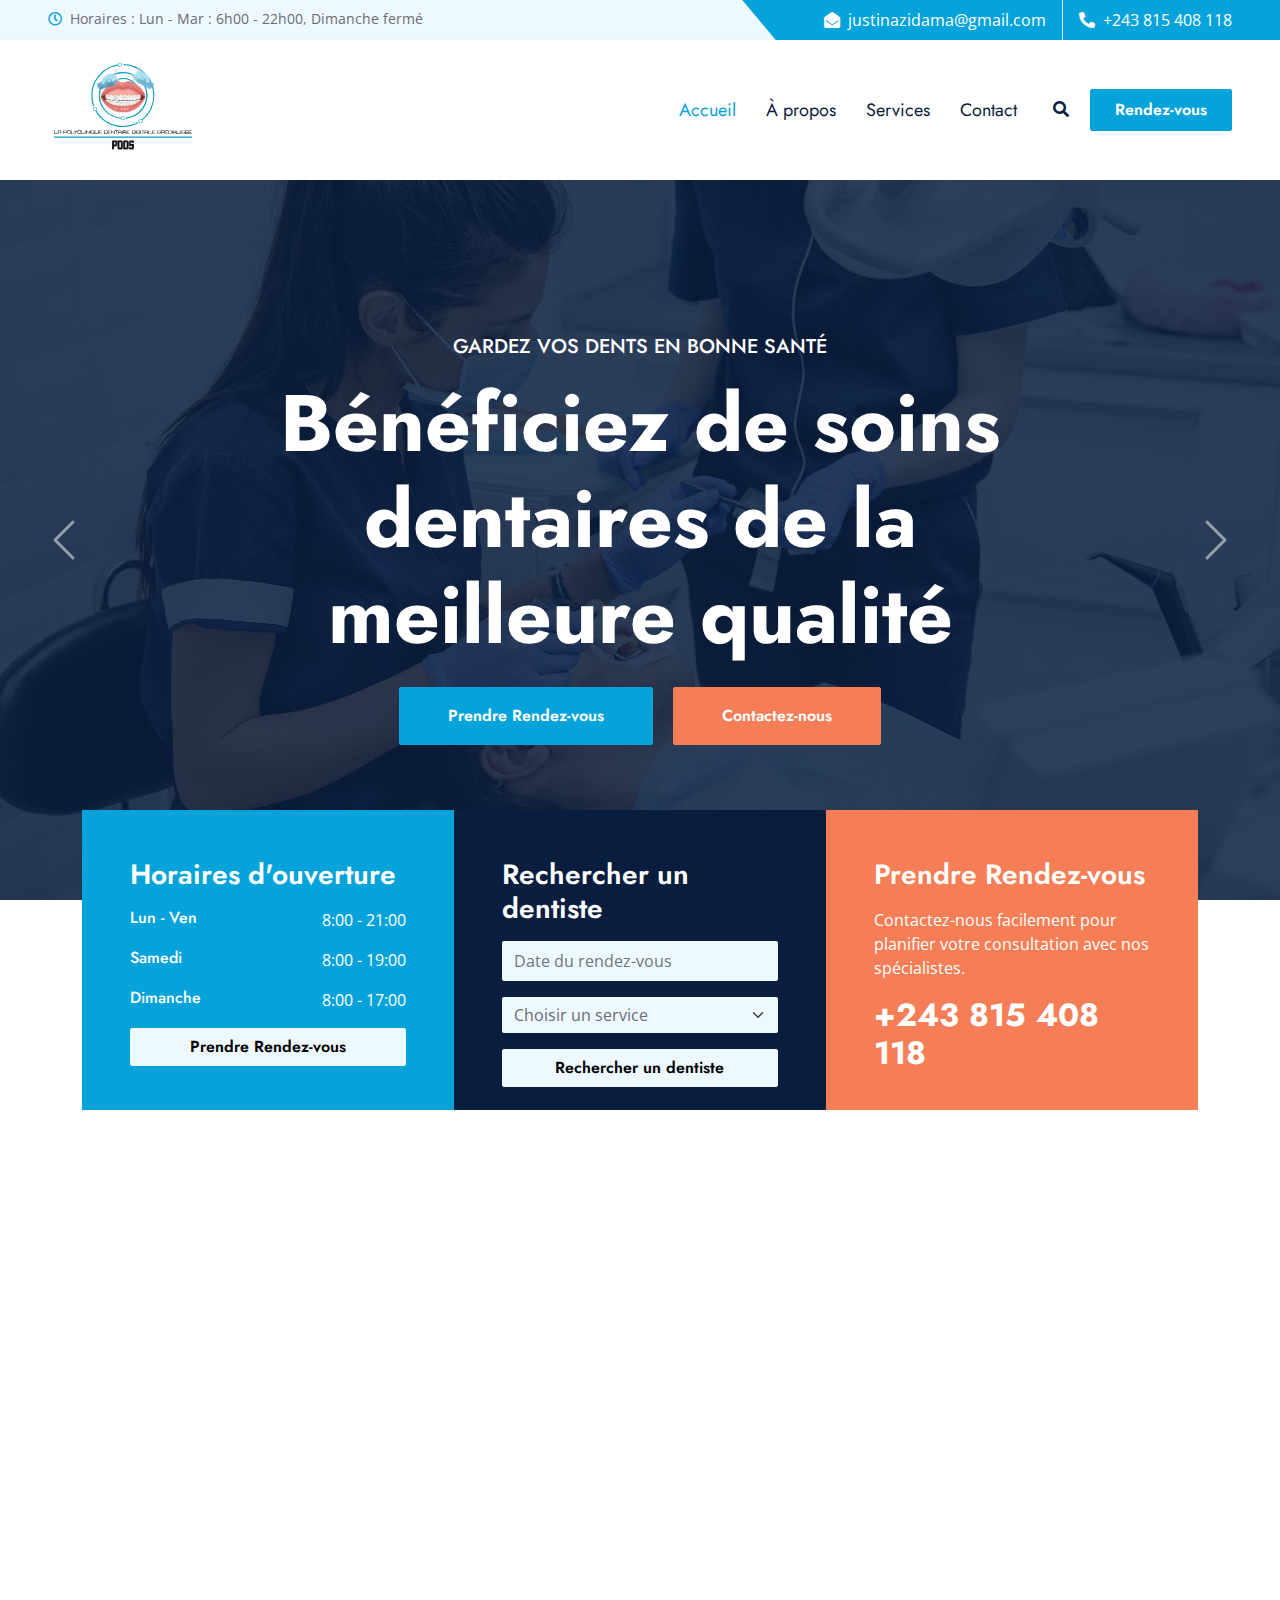
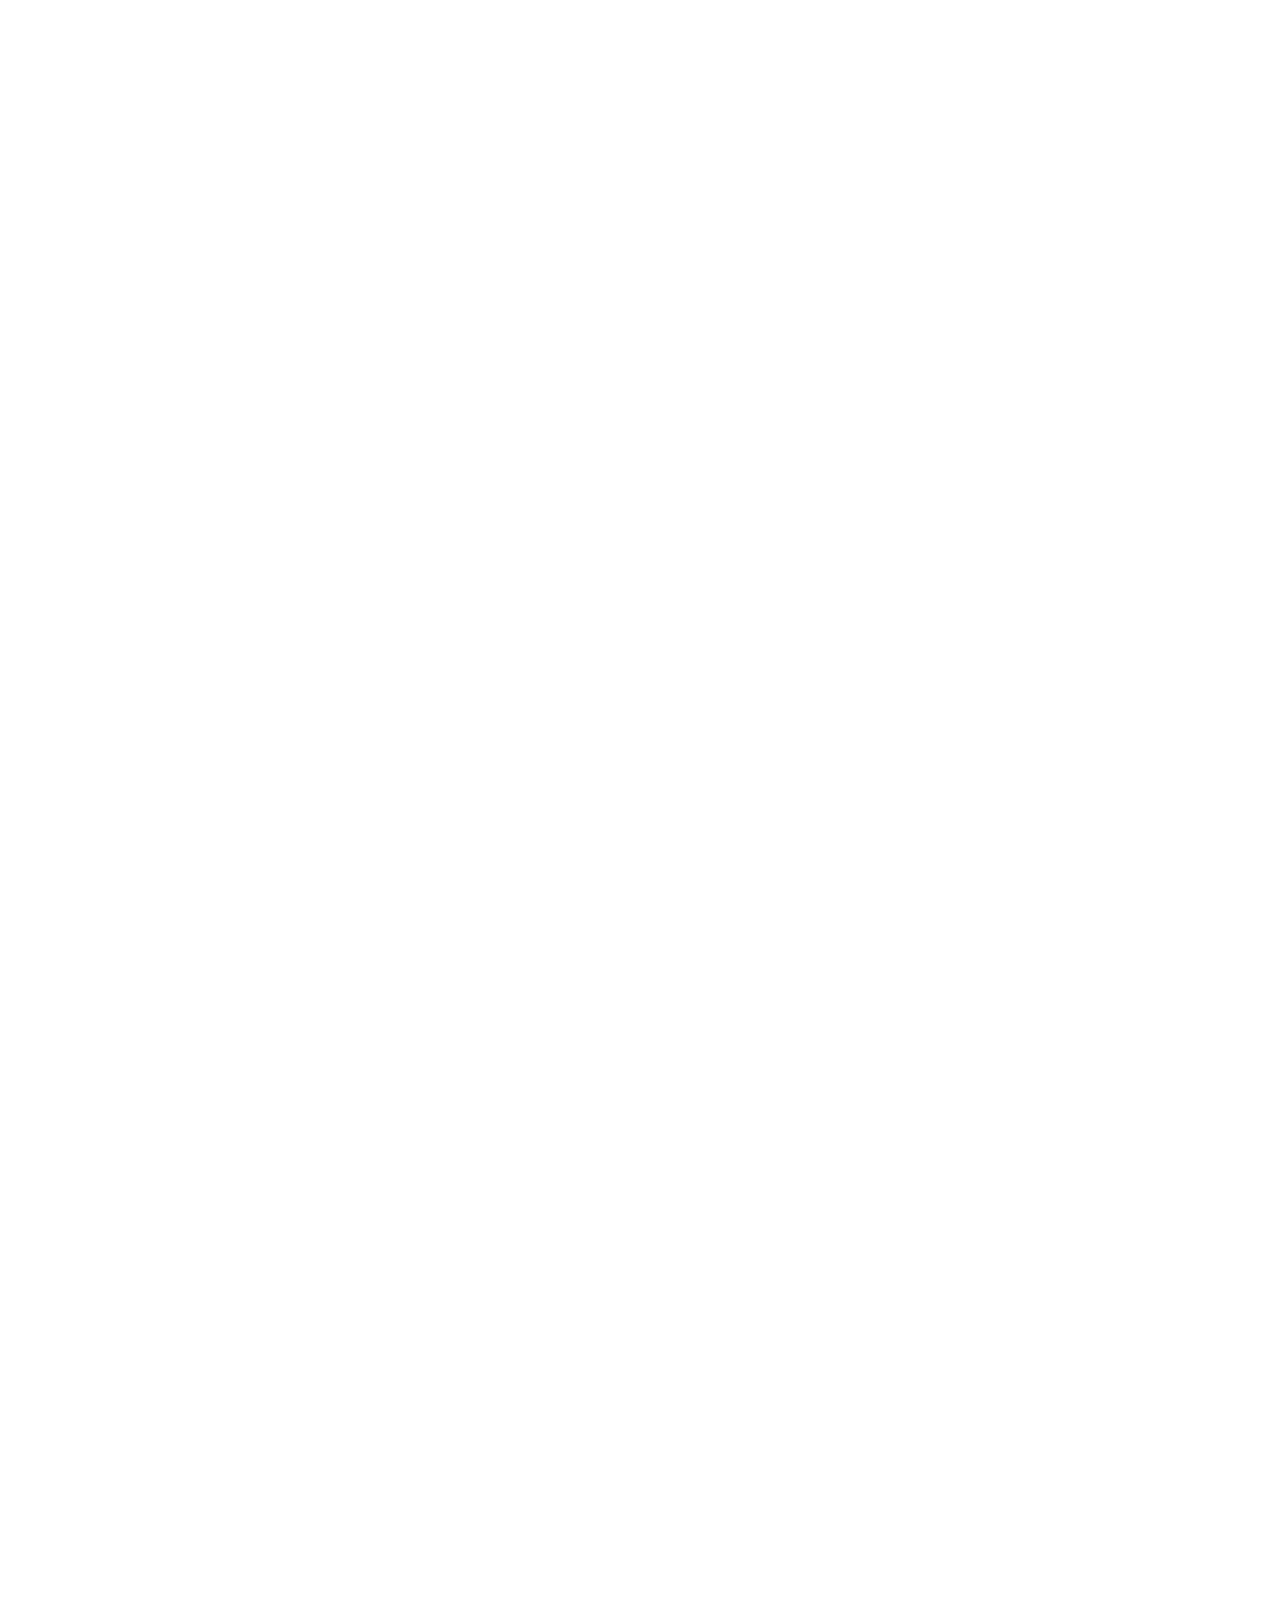
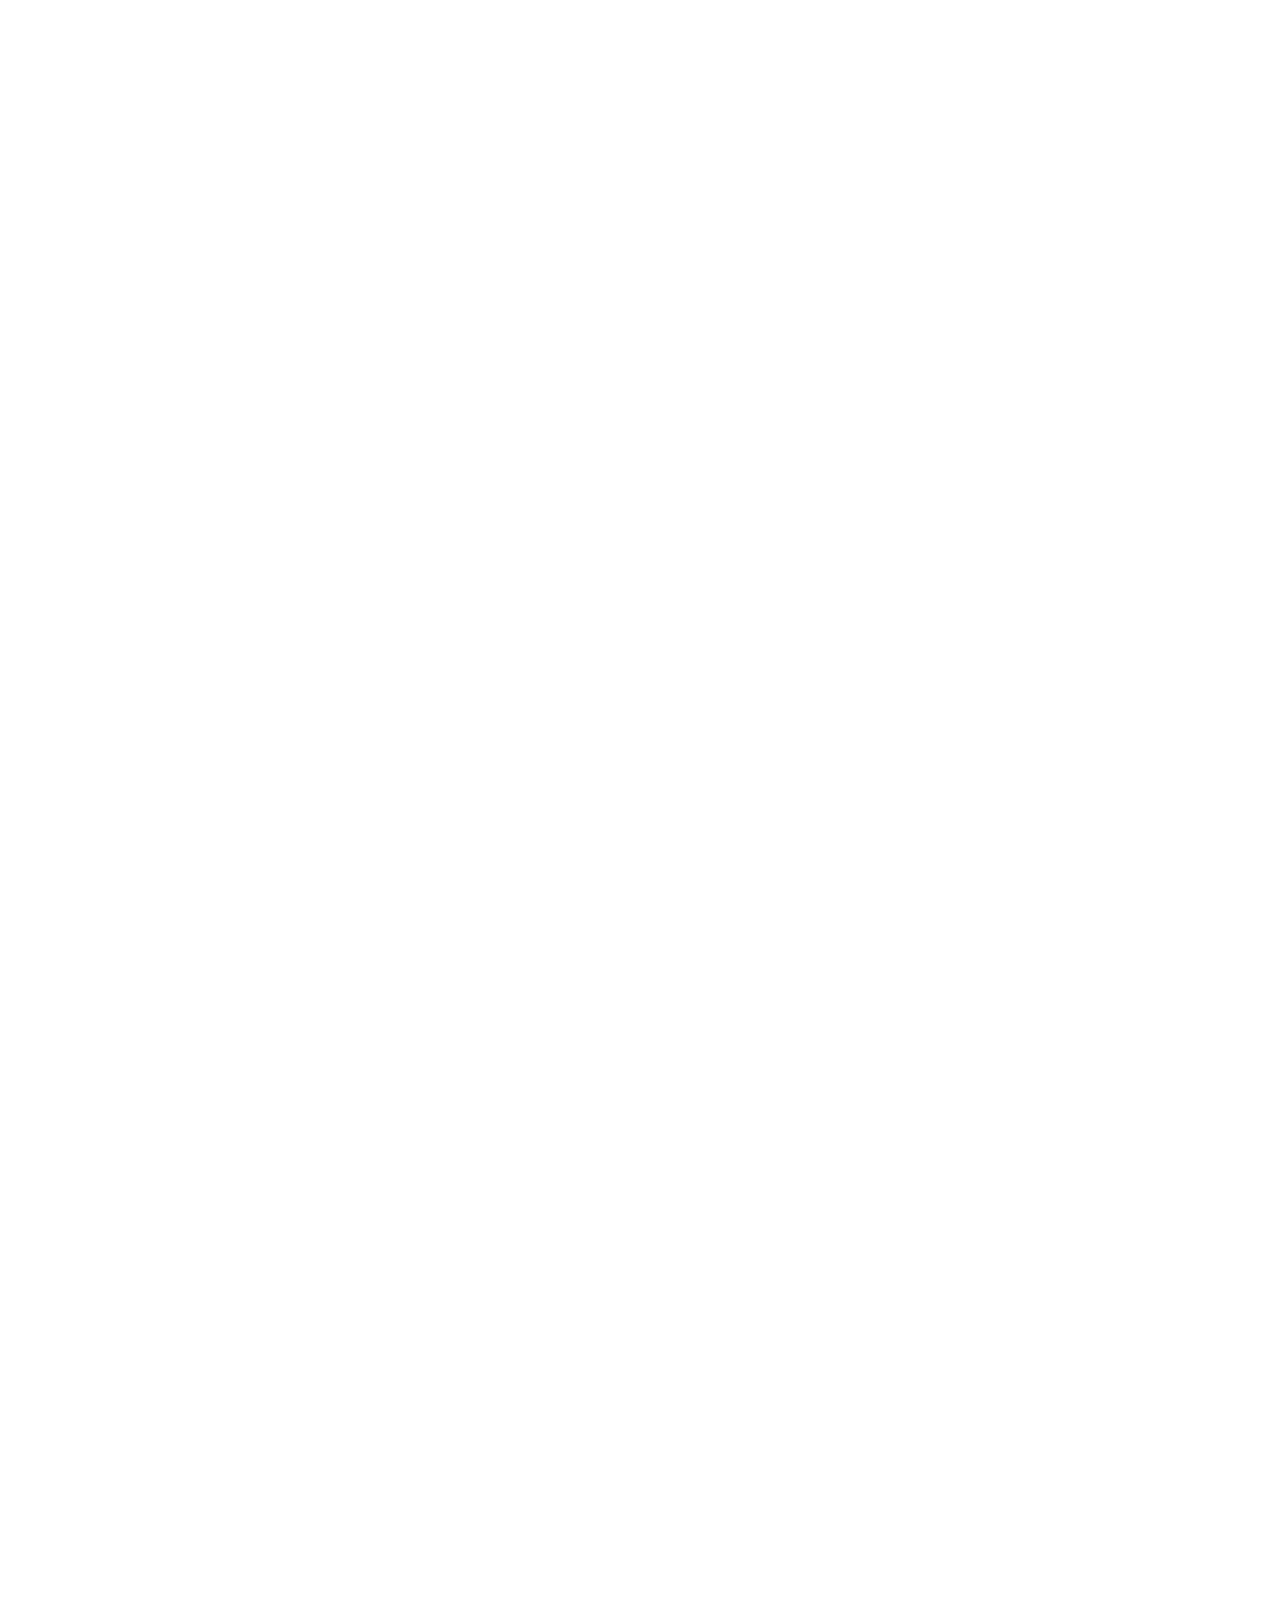
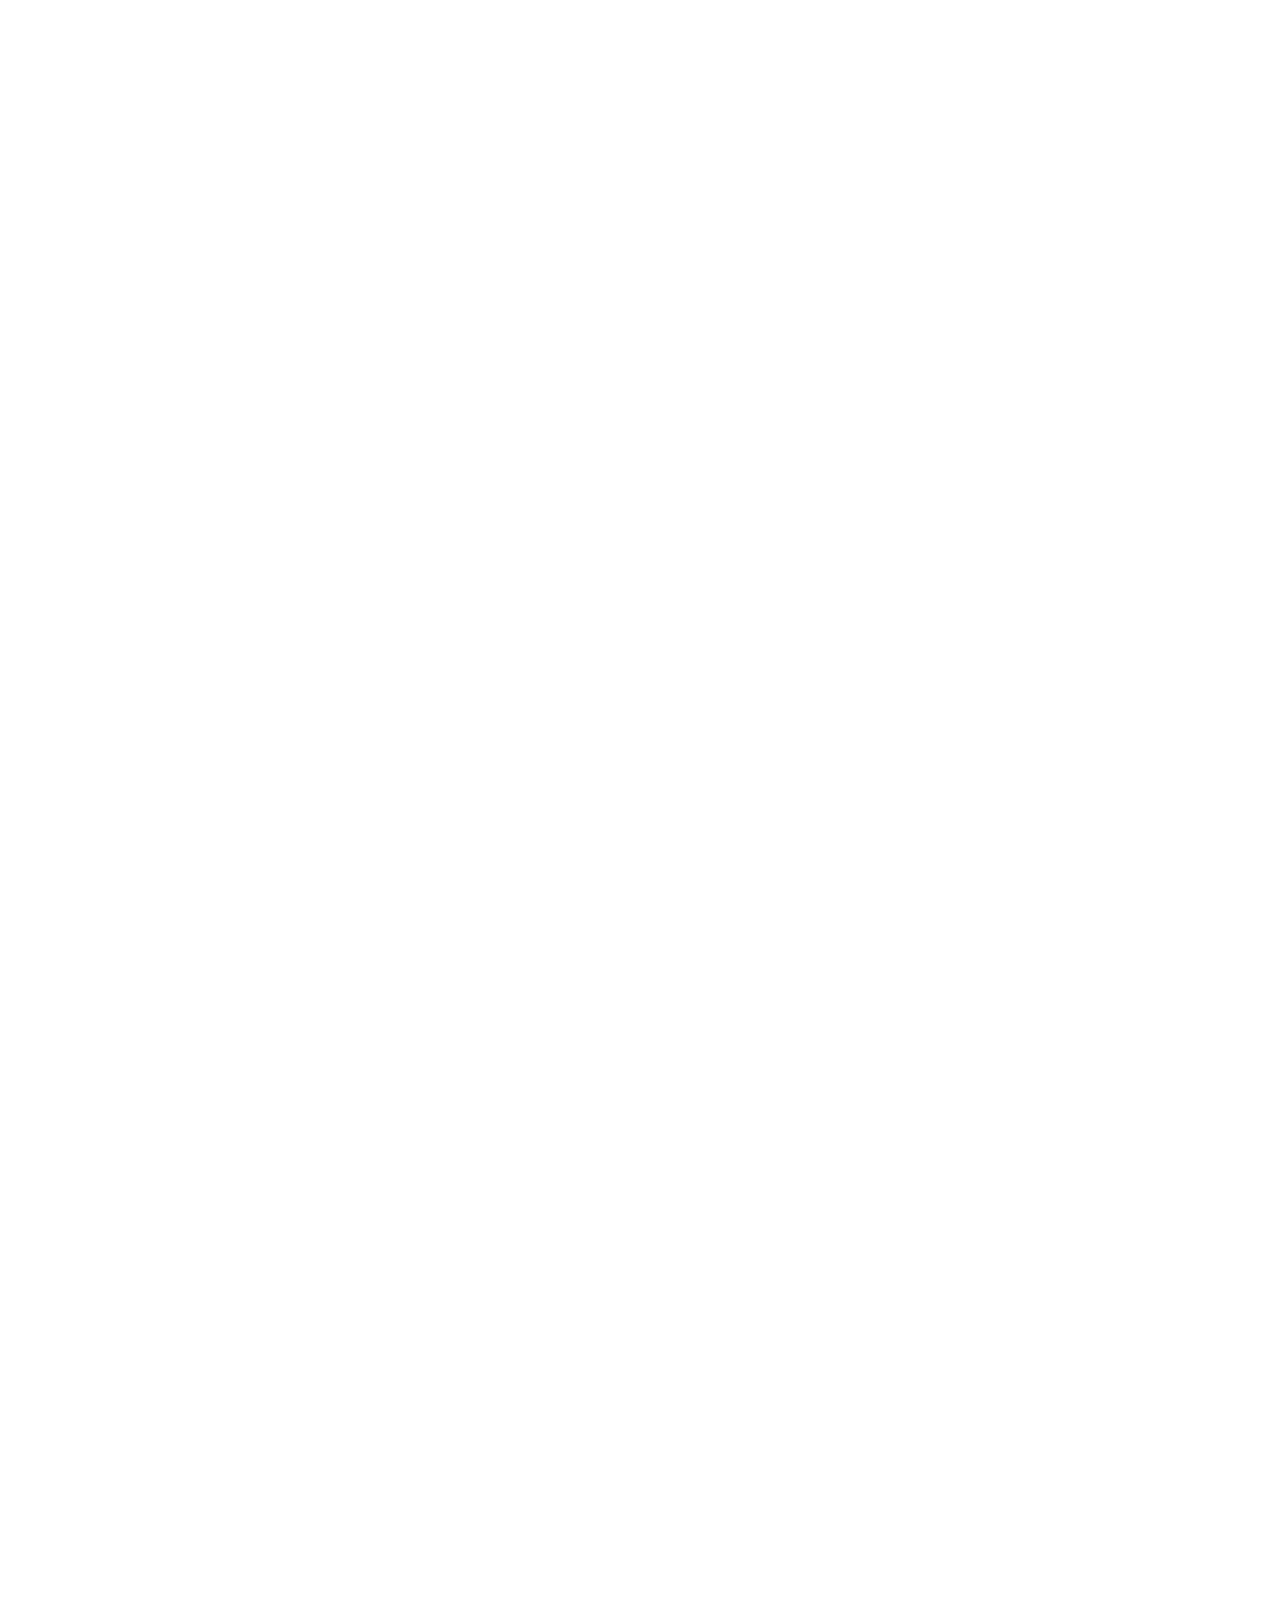
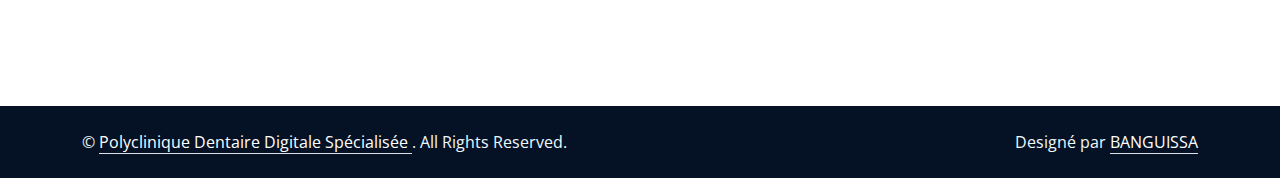
<file: index.html>
<!DOCTYPE html>
<html lang="en">

<head>
   <head>
    <meta charset="utf-8">
    <title>Polyclinique Dentaire Digitale Spécialisée – Soins Dentaires Modernes et Personnalisés</title>
    <meta content="width=device-width, initial-scale=1.0" name="viewport">

    <!-- SEO -->
    <meta name="description" content="La Polyclinique Dentaire Digitale Spécialisée offre des soins dentaires modernes : implants, orthodontie, blanchiment, chirurgie, radiologie numérique et prévention bucco-dentaire.">
    <meta name="keywords" content="Polyclinique Dentaire Digitale, dentiste, soins dentaires, implants dentaires, orthodontie, blanchiment des dents, chirurgie dentaire, radiologie numérique, santé bucco-dentaire, soins spécialisés">

    <!-- Open Graph (Facebook, LinkedIn, WhatsApp, etc.) -->
    <meta property="og:title" content="Polyclinique Dentaire Digitale Spécialisée – Soins Dentaires Modernes et Personnalisés">
    <meta property="og:description" content="Découvrez des soins dentaires de haute qualité avec la Polyclinique Dentaire Digitale Spécialisée : implants, orthodontie, chirurgie, blanchiment et imagerie numérique.">
    <meta property="og:type" content="website">
    <meta property="og:url" content="https://polycliniquedigitale.com/">
    <meta property="og:image" content="https://polycliniquedigitale.com/images/clinique.jpg">

    <!-- Twitter Card -->
    <meta name="twitter:card" content="summary_large_image">
    <meta name="twitter:title" content="Polyclinique Dentaire Digitale Spécialisée – Soins Dentaires Modernes et Personnalisés">
    <meta name="twitter:description" content="Implants, orthodontie, chirurgie et soins dentaires personnalisés avec la Polyclinique Dentaire Digitale.">
    <meta name="twitter:image" content="https://polycliniquedigitale.com/images/clinique.jpg">

    <!-- Favicon -->
    <link href="img/favicon.ico" rel="icon">

    <!-- Google Web Fonts -->
    <link rel="preconnect" href="https://fonts.gstatic.com">
    <link href="https://fonts.googleapis.com/css2?family=Jost:wght@500;600;700&family=Open+Sans:wght@400;600&display=swap" rel="stylesheet"> 

    <!-- Icon Font Stylesheet -->
    <link href="https://cdnjs.cloudflare.com/ajax/libs/font-awesome/5.10.0/css/all.min.css" rel="stylesheet">
    <link href="https://cdn.jsdelivr.net/npm/bootstrap-icons@1.4.1/font/bootstrap-icons.css" rel="stylesheet">

    <!-- Libraries Stylesheet -->
    <link href="lib/owlcarousel/assets/owl.carousel.min.css" rel="stylesheet">
    <link href="lib/animate/animate.min.css" rel="stylesheet">
    <link href="lib/tempusdominus/css/tempusdominus-bootstrap-4.min.css" rel="stylesheet" />
    <link href="lib/twentytwenty/twentytwenty.css" rel="stylesheet" />

    <!-- Customized Bootstrap Stylesheet -->
    <link href="css/bootstrap.min.css" rel="stylesheet">

    <!-- Template Stylesheet -->
    <link href="css/style.css" rel="stylesheet">
</head>


<body>
   <!-- Spinner Start -->
<div id="spinner" class="show bg-white position-fixed translate-middle w-100 vh-100 top-50 start-50 d-flex align-items-center justify-content-center">
    <div class="spinner-grow text-primary m-1" role="status">
        <span class="sr-only">Chargement...</span>
    </div>
    <div class="spinner-grow text-dark m-1" role="status">
        <span class="sr-only">Chargement...</span>
    </div>
    <div class="spinner-grow text-secondary m-1" role="status">
        <span class="sr-only">Chargement...</span>
    </div>
</div>
<!-- Spinner End -->

<!-- Topbar Start -->
<div class="container-fluid bg-light ps-5 pe-0 d-none d-lg-block">
    <div class="row gx-0">
        <div class="col-md-6 text-center text-lg-start mb-2 mb-lg-0">
            <div class="d-inline-flex align-items-center">
                <small class="py-2"><i class="far fa-clock text-primary me-2"></i>Horaires : Lun - Mar : 6h00 - 22h00, Dimanche fermé</small>
            </div>
        </div>
        <div class="col-md-6 text-center text-lg-end">
            <div class="position-relative d-inline-flex align-items-center bg-primary text-white top-shape px-5">
                <div class="me-3 pe-3 border-end py-2">
                    <p class="m-0"><i class="fa fa-envelope-open me-2"></i>justinazidama@gmail.com</p>
                </div>
                <div class="py-2">
                    <p class="m-0"><i class="fa fa-phone-alt me-2"></i>+243 815 408 118</p>
                </div>
            </div>
        </div>
    </div>
</div>
<!-- Topbar End -->

<!-- Navbar Start -->
<nav class="navbar navbar-expand-lg bg-white navbar-light shadow-sm px-3 px-lg-5 py-3 py-lg-0">
         <a href="index.html" class="navbar-brand p-0">
       <img src="LOGO-VECTOR-1.svg" alt="" srcset="" width="150" height="140">
    </a>
    <button class="navbar-toggler" type="button" data-bs-toggle="collapse" data-bs-target="#navbarCollapse">
        <span class="navbar-toggler-icon"></span>
    </button>
    <div class="collapse navbar-collapse" id="navbarCollapse">
        <div class="navbar-nav ms-auto py-0">
            <a href="index.html" class="nav-item nav-link active">Accueil</a>
            <a href="about.html" class="nav-item nav-link">À propos</a>
            <a href="service.html" class="nav-item nav-link">Services</a>
            <a href="contact.html" class="nav-item nav-link">Contact</a>
        </div>
        <button type="button" class="btn text-dark ms-2" data-bs-toggle="modal" data-bs-target="#searchModal"><i class="fa fa-search"></i></button>
        <a href="appointment.html" class="btn btn-primary py-2 px-4 ms-2">Rendez-vous</a>
    </div>
</nav>
<!-- Navbar End -->



<!-- Full Screen Search Start -->
<div class="modal fade" id="searchModal" tabindex="-1">
    <div class="modal-dialog modal-fullscreen">
        <div class="modal-content" style="background: rgba(9, 30, 62, .7);">
            <div class="modal-header border-0">
                <button type="button" class="btn bg-white btn-close" data-bs-dismiss="modal" aria-label="Fermer"></button>
            </div>
            <div class="modal-body d-flex align-items-center justify-content-center">
                <div class="input-group" style="max-width: 600px;">
                    <input type="text" class="form-control bg-transparent border-primary p-3" placeholder="Tapez votre recherche">
                    <button class="btn btn-primary px-4"><i class="bi bi-search"></i></button>
                </div>
            </div>
        </div>
    </div>
</div>
<!-- Full Screen Search End -->



    <!-- Carousel Start -->
<div class="container-fluid p-0">
    <div id="header-carousel" class="carousel slide carousel-fade" data-bs-ride="carousel">
        <div class="carousel-inner">
            <div class="carousel-item active">
                <img class="w-100" src="img/carousel-1.jpg" alt="Image">
                <div class="carousel-caption d-flex flex-column align-items-center justify-content-center">
                    <div class="p-3" style="max-width: 900px;">
                        <h5 class="text-white text-uppercase mb-3 animated slideInDown">Gardez vos dents en bonne santé</h5>
                        <h1 class="display-1 text-white mb-md-4 animated zoomIn">Bénéficiez de soins dentaires de la meilleure qualité</h1>
                        <a href="appointment.html" class="btn btn-primary py-md-3 px-md-5 me-3 animated slideInLeft">Prendre Rendez-vous</a>
                        <a href="" class="btn btn-secondary py-md-3 px-md-5 animated slideInRight">Contactez-nous</a>
                    </div>
                </div>
            </div>
            <div class="carousel-item">
                <img class="w-100" src="img/carousel-2.jpg" alt="Image">
                <div class="carousel-caption d-flex flex-column align-items-center justify-content-center">
                    <div class="p-3" style="max-width: 900px;">
                        <h5 class="text-white text-uppercase mb-3 animated slideInDown">Gardez vos dents en bonne santé</h5>
                        <h1 class="display-1 text-white mb-md-4 animated zoomIn">Bénéficiez de soins dentaires de la meilleure qualité</h1>
                        <a href="appointment.html" class="btn btn-primary py-md-3 px-md-5 me-3 animated slideInLeft">Prendre Rendez-vous</a>
                        <a href="" class="btn btn-secondary py-md-3 px-md-5 animated slideInRight">Contactez-nous</a>
                    </div>
                </div>
            </div>
        </div>
        <button class="carousel-control-prev" type="button" data-bs-target="#header-carousel"
            data-bs-slide="prev">
            <span class="carousel-control-prev-icon" aria-hidden="true"></span>
            <span class="visually-hidden">Précédent</span>
        </button>
        <button class="carousel-control-next" type="button" data-bs-target="#header-carousel"
            data-bs-slide="next">
            <span class="carousel-control-next-icon" aria-hidden="true"></span>
            <span class="visually-hidden">Suivant</span>
        </button>
    </div>
</div>
<!-- Carousel End -->

<!-- Banner Start -->
<div class="container-fluid banner mb-5">
    <div class="container">
        <div class="row gx-0">
            <div class="col-lg-4 wow zoomIn" data-wow-delay="0.1s">
                <div class="bg-primary d-flex flex-column p-5" style="height: 300px;">
                    <h3 class="text-white mb-3">Horaires d'ouverture</h3>
                    <div class="d-flex justify-content-between text-white mb-3">
                        <h6 class="text-white mb-0">Lun - Ven</h6>
                        <p class="mb-0"> 8:00 - 21:00</p>
                    </div>
                    <div class="d-flex justify-content-between text-white mb-3">
                        <h6 class="text-white mb-0">Samedi</h6>
                        <p class="mb-0"> 8:00 - 19:00</p>
                    </div>
                    <div class="d-flex justify-content-between text-white mb-3">
                        <h6 class="text-white mb-0">Dimanche</h6>
                        <p class="mb-0"> 8:00 - 17:00</p>
                    </div>
                    <a class="btn btn-light" href="">Prendre Rendez-vous</a>
                </div>
            </div>
            <div class="col-lg-4 wow zoomIn" data-wow-delay="0.3s">
                <div class="bg-dark d-flex flex-column p-5" style="height: 300px;">
                    <h3 class="text-white mb-3">Rechercher un dentiste</h3>
                    <div class="date mb-3" id="date" data-target-input="nearest">
                        <input type="text" class="form-control bg-light border-0 datetimepicker-input"
                            placeholder="Date du rendez-vous" data-target="#date" data-toggle="datetimepicker" style="height: 40px;">
                    </div>
                    <select class="form-select bg-light border-0 mb-3" style="height: 40px;">
                        <option selected>Choisir un service</option>
                        <option value="1">Service 1</option>
                        <option value="2">Service 2</option>
                        <option value="3">Service 3</option>
                    </select>
                    <a class="btn btn-light" href="">Rechercher un dentiste</a>
                </div>
            </div>
            <div class="col-lg-4 wow zoomIn" data-wow-delay="0.6s">
                <div class="bg-secondary d-flex flex-column p-5" style="height: 300px;">
                    <h3 class="text-white mb-3">Prendre Rendez-vous</h3>
                    <p class="text-white">Contactez-nous facilement pour planifier votre consultation avec nos spécialistes.</p>
                    <h2 class="text-white mb-0">+243 815 408 118</h2>
                </div>
            </div>
        </div>
    </div>
</div>
<!-- Banner End -->

<!-- About Start -->
<div class="container-fluid py-5 wow fadeInUp" data-wow-delay="0.1s">
  <div class="container">
    <div class="row g-5">
      <div class="col-lg-7">
        <div class="section-title mb-4">
          <h5 class="position-relative d-inline-block text-primary text-uppercase">À propos de nous</h5>
          <h1 class="display-5 mb-0">La clinique dentaire de référence au CONGO et en Afrique centrale, digne de votre confiance</h1>
        </div>
        <h4 class="text-body fst-italic mb-4">Des soins de qualité et un service fiable pour votre sourire.</h4>
        <p class="mb-4">Nous offrons des soins dentaires modernes et personnalisés avec un personnel qualifié. Nos services sont adaptés à vos besoins, garantissant un confort optimal et des résultats durables.</p>
        <div class="row g-3">
          <div class="col-sm-6 wow zoomIn" data-wow-delay="0.3s">
            <h5 class="mb-3"><i class="fa fa-check-circle text-primary me-3"></i>Récompenses et distinctions</h5>
            <h5 class="mb-3"><i class="fa fa-check-circle text-primary me-3"></i>Équipe professionnelle</h5>
          </div>
          <div class="col-sm-6 wow zoomIn" data-wow-delay="0.6s">
            <h5 class="mb-3"><i class="fa fa-check-circle text-primary me-3"></i>Ouvert 24/7</h5>
            <h5 class="mb-3"><i class="fa fa-check-circle text-primary me-3"></i>Tarifs justes</h5>
          </div>
        </div>
        <a href="appointment.html" class="btn btn-primary py-3 px-5 mt-4 wow zoomIn" data-wow-delay="0.6s">Prendre Rendez-vous</a>
      </div>

      <!-- IMAGE + INFO DOCTEUR -->
      <div class="col-lg-5 d-flex flex-column align-items-center justify-content-center">
        <div class="clip-doctor-wrapper mb-3">
          <img src="img/about.jpg" alt="Docteur" class="clip-doctor">
        </div>
        <div class="doctor-info text-center">
          <h5 class="doctor-name">Dr. Justin AZIDAMA</h5>
          <p class="doctor-profession">Director Manager</p>
        </div>
      </div>

    </div>
  </div>
</div>

<!-- About End -->

<!-- Appointment Start -->
<div class="container-fluid bg-primary bg-appointment my-5 wow fadeInUp" data-wow-delay="0.1s">
    <div class="container">
        <div class="row gx-5">
            <div class="col-lg-6 py-5">
                <div class="py-5">
                    <h1 class="display-5 text-white mb-4">La référence dentaire au Congo : qualité, hygiène et confiance</h1>
                    <p class="text-white mb-0">Nous offrons des soins dentaires fiables et personnalisés, en mettant l’accent sur l’hygiène et la qualité. Notre équipe expérimentée assure votre confort et la réussite de chaque traitement. Prenez rendez-vous dès aujourd’hui.</p>

                </div>
            </div>
            <div class="col-lg-6">
                <div class="appointment-form h-100 d-flex flex-column justify-content-center text-center p-5 wow zoomIn" data-wow-delay="0.6s">
                    <h1 class="text-white mb-4">Prendre Rendez-vous</h1>
                    <form>
                        <div class="row g-3">
                            <div class="col-12 col-sm-6">
                                <select class="form-select bg-light border-0" style="height: 55px;">
                                    <option selected>Choisir un service</option>
                                    <option value="1">Service 1</option>
                                    <option value="2">Service 2</option>
                                    <option value="3">Service 3</option>
                                </select>
                            </div>
                            <div class="col-12 col-sm-6">
                                <select class="form-select bg-light border-0" style="height: 55px;">
                                    <option selected>Choisir un dentiste</option>
                                    <option value="1">Dentiste 1</option>
                                    <option value="2">Dentiste 2</option>
                                    <option value="3">Dentiste 3</option>
                                </select>
                            </div>
                            <div class="col-12 col-sm-6">
                                <input type="text" class="form-control bg-light border-0" placeholder="Votre Nom" style="height: 55px;">
                            </div>
                            <div class="col-12 col-sm-6">
                                <input type="email" class="form-control bg-light border-0" placeholder="Votre Email" style="height: 55px;">
                            </div>
                            <div class="col-12 col-sm-6">
                                <div class="date" id="date1" data-target-input="nearest">
                                    <input type="text"
                                        class="form-control bg-light border-0 datetimepicker-input"
                                        placeholder="Date du rendez-vous" data-target="#date1" data-toggle="datetimepicker" style="height: 55px;">
                                </div>
                            </div>
                            <div class="col-12 col-sm-6">
                                <div class="time" id="time1" data-target-input="nearest">
                                    <input type="text"
                                        class="form-control bg-light border-0 datetimepicker-input"
                                        placeholder="Heure du rendez-vous" data-target="#time1" data-toggle="datetimepicker" style="height: 55px;">
                                </div>
                            </div>
                            <div class="col-12">
                                <button class="btn btn-dark w-100 py-3" type="submit">Prendre Rendez-vous</button>
                            </div>
                        </div>
                    </form>
                </div>
            </div>
        </div>
    </div>
</div>
<!-- Appointment End -->

<!-- Service Start -->
<div class="container-fluid py-5 wow fadeInUp" data-wow-delay="0.1s">
    <div class="container">
        <div class="row g-5 mb-5">
            <div class="col-lg-5 wow zoomIn" data-wow-delay="0.3s" style="min-height: 400px;">
                <div class="twentytwenty-container position-relative h-100 rounded overflow-hidden">
                    <img class="position-absolute w-100 h-100" src="img/before.jpg" style="object-fit: cover;">
                    <img class="position-absolute w-100 h-100" src="img/after.jpg" style="object-fit: cover;">
                </div>
            </div>
            <div class="col-lg-7">
                <div class="section-title mb-5">
                    <h5 class="position-relative d-inline-block text-primary text-uppercase">Nos Services</h5>
                    <h1 class="display-5 mb-0">Nous offrons des soins dentaires de la meilleure qualité</h1>
                </div>
                <div class="row g-5">
                    <div class="col-md-6 service-item wow zoomIn" data-wow-delay="0.6s">
                        <div class="rounded-top overflow-hidden">
                            <img class="img-fluid" src="img/service-1.jpg" alt="">
                        </div>
                        <div class="position-relative bg-light rounded-bottom text-center p-4">
                            <h5 class="m-0">Dentisterie Esthétique</h5>
                        </div>
                    </div>
                    <div class="col-md-6 service-item wow zoomIn" data-wow-delay="0.9s">
                        <div class="rounded-top overflow-hidden">
                            <img class="img-fluid" src="img/service-2.jpg" alt="">
                        </div>
                        <div class="position-relative bg-light rounded-bottom text-center p-4">
                            <h5 class="m-0">Implants Dentaires</h5>
                        </div>
                    </div>
                </div>
            </div>
        </div>
        <div class="row g-5 wow fadeInUp" data-wow-delay="0.1s">
            <div class="col-lg-7">
                <div class="row g-5">
                    <div class="col-md-6 service-item wow zoomIn" data-wow-delay="0.3s">
                        <div class="rounded-top overflow-hidden">
                            <img class="img-fluid" src="img/service-3.jpg" alt="">
                        </div>
                        <div class="position-relative bg-light rounded-bottom text-center p-4">
                            <h5 class="m-0">Bridges Dentaires</h5>
                        </div>
                    </div>
                    <div class="col-md-6 service-item wow zoomIn" data-wow-delay="0.6s">
                        <div class="rounded-top overflow-hidden">
                            <img class="img-fluid" src="img/service-4.jpg" alt="">
                        </div>
                        <div class="position-relative bg-light rounded-bottom text-center p-4">
                            <h5 class="m-0">Blanchiment des Dents</h5>
                        </div>
                    </div>
                </div>
            </div>
            <div class="col-lg-5 service-item wow zoomIn" data-wow-delay="0.9s">
  <div class="position-relative bg-primary rounded h-100 d-flex flex-column align-items-center justify-content-center text-center p-4">
    <h3 class="text-white mb-3">Prendre Rendez-vous</h3>
    <p class="text-white mb-3">Contactez-nous facilement pour planifier votre consultation avec nos spécialistes.</p>
    <a href="https://wa.me/243815408118" target="_blank" class="btn btn-light btn-lg text-primary fw-bold mt-2">
      +243 815 408 118
    </a>
  </div>
</div>

        </div>
    </div>
</div>
<!-- Service End -->



    <!-- Offer Start -->
<div class="container-fluid bg-offer my-5 py-5 wow fadeInUp" data-wow-delay="0.1s">
    <div class="container py-5">
        <div class="row justify-content-center">
            <div class="col-lg-7 wow zoomIn" data-wow-delay="0.6s">
                <div class="offer-text text-center rounded p-5">
                    <h1 class="display-5 text-white">Profitez de 30% de réduction sur votre premier contrôle dentaire</h1>
                    <p class="text-white mb-4">Notre équipe vous accueille avec professionnalisme et bienveillance. Votre premier rendez-vous est l'occasion de découvrir des soins modernes et adaptés à vos besoins, le tout dans un cadre agréable et confortable.</p>
                    <a href="appointment.html" class="btn btn-dark py-3 px-5 me-3">Prendre Rendez-vous</a>
                    <a href="" class="btn btn-light py-3 px-5">En savoir plus</a>
                </div>
            </div>
        </div>
    </div>
</div>
<!-- Offer End -->





   <!-- Testimonial Start -->
<div class="container-fluid bg-primary bg-testimonial py-5 my-5 wow fadeInUp" data-wow-delay="0.1s">
    <div class="container py-5">
        <div class="row justify-content-center">
            <div class="col-lg-7">
                <div class="owl-carousel testimonial-carousel rounded p-5 wow zoomIn" data-wow-delay="0.6s">
                    <div class="testimonial-item text-center text-white">
                        <img class="img-fluid mx-auto rounded mb-4" src="img/testimonial-1.jpg" alt="">
                        <p class="fs-5">J'ai reçu un accueil chaleureux et un soin professionnel. Mon rendez-vous s'est déroulé parfaitement et je recommande vivement cette clinique.</p>
                        <hr class="mx-auto w-25">
                        <h4 class="text-white mb-0">Martin</h4>
                    </div>
                    <div class="testimonial-item text-center text-white">
                        <img class="img-fluid mx-auto rounded mb-4" src="img/testimonial-2.jpg" alt="">
                        <p class="fs-5">Les dentistes sont très compétents et à l'écoute. Mon traitement a été rapide et efficace, et je me sens en confiance à chaque visite.</p>
                        <hr class="mx-auto w-25"> 
                        <h4 class="text-white mb-0">Sophie</h4> 
                    </div>
                </div>
            </div>
        </div>
    </div>
</div>
<!-- Testimonial End -->



    <!-- Team Start -->
    <div class="container-fluid py-5">
        <div class="container">
            <div class="row g-5">
                <div class="col-lg-4 wow slideInUp" data-wow-delay="0.1s">
                    <div class="section-title bg-light rounded h-100 p-5">
                        <h5 class="position-relative d-inline-block text-primary text-uppercase">Nos Dentistes</h5>
                        <h1 class="display-6 mb-4">Découvrez nos dentistes certifiés et expérimentés</h1>
                        <a href="appointment.html" class="btn btn-primary py-3 px-5">RDV</a>
                    </div>
                </div>
                <div class="col-lg-4 wow slideInUp" data-wow-delay="0.3s">
                    <div class="team-item">
                        <div class="position-relative rounded-top" style="z-index: 1;">
                            <img class="img-fluid rounded-top w-100" src="img/team-1.jpg" alt="">
                            <div class="position-absolute top-100 start-50 translate-middle bg-light rounded p-2 d-flex">
                                <a class="btn btn-primary btn-square m-1" href="#"><i class="fab fa-twitter fw-normal"></i></a>
                                <a class="btn btn-primary btn-square m-1" href="#"><i class="fab fa-facebook-f fw-normal"></i></a>
                                <a class="btn btn-primary btn-square m-1" href="#"><i class="fab fa-linkedin-in fw-normal"></i></a>
                                <a class="btn btn-primary btn-square m-1" href="#"><i class="fab fa-instagram fw-normal"></i></a>
                            </div>
                        </div>
                        <div class="team-text position-relative bg-light text-center rounded-bottom p-4 pt-5">
                            <h4 class="mb-2">Dr. Justin AZIDAMA</h4>
                            <p class="text-primary mb-0">ORTHODONTISTE</p>
                        </div>
                    </div>
                </div>
                <div class="col-lg-4 wow slideInUp" data-wow-delay="0.6s">
                    <div class="team-item">
                        <div class="position-relative rounded-top" style="z-index: 1;">
                            <img class="img-fluid rounded-top w-100" src="img/team-2.jpg" alt="">
                            <div class="position-absolute top-100 start-50 translate-middle bg-light rounded p-2 d-flex">
                                <a class="btn btn-primary btn-square m-1" href="#"><i class="fab fa-twitter fw-normal"></i></a>
                                <a class="btn btn-primary btn-square m-1" href="#"><i class="fab fa-facebook-f fw-normal"></i></a>
                                <a class="btn btn-primary btn-square m-1" href="#"><i class="fab fa-linkedin-in fw-normal"></i></a>
                                <a class="btn btn-primary btn-square m-1" href="#"><i class="fab fa-instagram fw-normal"></i></a>
                            </div>
                        </div>
                        <div class="team-text position-relative bg-light text-center rounded-bottom p-4 pt-5">
                            <h4 class="mb-2">Dr. JENIFER BANZA</h4>
                            <p class="text-primary mb-0">Generaliste</p>
                        </div>
                    </div>
                </div>
                <div class="col-lg-4 wow slideInUp" data-wow-delay="0.1s">
                    <div class="team-item">
                        <div class="position-relative rounded-top" style="z-index: 1;">
                            <img class="img-fluid rounded-top w-100" src="img/team-3.jpg" alt="">
                            <div class="position-absolute top-100 start-50 translate-middle bg-light rounded p-2 d-flex">
                                <a class="btn btn-primary btn-square m-1" href="#"><i class="fab fa-twitter fw-normal"></i></a>
                                <a class="btn btn-primary btn-square m-1" href="#"><i class="fab fa-facebook-f fw-normal"></i></a>
                                <a class="btn btn-primary btn-square m-1" href="#"><i class="fab fa-linkedin-in fw-normal"></i></a>
                                <a class="btn btn-primary btn-square m-1" href="#"><i class="fab fa-instagram fw-normal"></i></a>
                            </div>
                        </div>
                        <div class="team-text position-relative bg-light text-center rounded-bottom p-4 pt-5">
                            <h4 class="mb-2">Dr. John NTUMBA</h4>
                            <p class="text-primary mb-0">Parodontologue</p>
                        </div>
                    </div>
                </div>
                <div class="col-lg-4 wow slideInUp" data-wow-delay="0.3s">
                    <div class="team-item">
                        <div class="position-relative rounded-top" style="z-index: 1;">
                            <img class="img-fluid rounded-top w-100" src="img/team-4.jpg" alt="">
                            <div class="position-absolute top-100 start-50 translate-middle bg-light rounded p-2 d-flex">
                                <a class="btn btn-primary btn-square m-1" href="#"><i class="fab fa-twitter fw-normal"></i></a>
                                <a class="btn btn-primary btn-square m-1" href="#"><i class="fab fa-facebook-f fw-normal"></i></a>
                                <a class="btn btn-primary btn-square m-1" href="#"><i class="fab fa-linkedin-in fw-normal"></i></a>
                                <a class="btn btn-primary btn-square m-1" href="#"><i class="fab fa-instagram fw-normal"></i></a>
                            </div>
                        </div>
                        <div class="team-text position-relative bg-light text-center rounded-bottom p-4 pt-5">
                            <h4 class="mb-2">Dr. Emily</h4>
                            <p class="text-primary mb-0">Anesthesiste</p>
                        </div>
                    </div>
                </div>
                <div class="col-lg-4 wow slideInUp" data-wow-delay="0.6s">
                    <div class="team-item">
                        <div class="position-relative rounded-top" style="z-index: 1;">
                            <img class="img-fluid rounded-top w-100" src="img/team-5.jpg" alt="">
                            <div class="position-absolute top-100 start-50 translate-middle bg-light rounded p-2 d-flex">
                                <a class="btn btn-primary btn-square m-1" href="#"><i class="fab fa-twitter fw-normal"></i></a>
                                <a class="btn btn-primary btn-square m-1" href="#"><i class="fab fa-facebook-f fw-normal"></i></a>
                                <a class="btn btn-primary btn-square m-1" href="#"><i class="fab fa-linkedin-in fw-normal"></i></a>
                                <a class="btn btn-primary btn-square m-1" href="#"><i class="fab fa-instagram fw-normal"></i></a>
                            </div>
                        </div>
                        <div class="team-text position-relative bg-light text-center rounded-bottom p-4 pt-5">
                            <h4 class="mb-2">Dr. John MUTUMBE</h4>
                            <p class="text-primary mb-0">Chirurgien Oral Maxillo-Facial</p>
                        </div>
                    </div>
                </div>
            </div>
        </div>
    </div>
    <!-- Team End -->


    <!-- Newsletter Start -->
    <div class="container-fluid position-relative pt-5 wow fadeInUp" data-wow-delay="0.1s" style="z-index: 1;">
        <div class="container">
            <div class="bg-primary p-5">
                <form class="mx-auto" style="max-width: 600px;">
                    <div class="input-group">
                        <input type="text" class="form-control border-white p-3" placeholder="Your Email">
                        <button class="btn btn-dark px-4">Souscrire</button>
                    </div>
                </form>
            </div>
        </div>
    </div>
    <!-- Newsletter End -->
    

    <!-- Footer Start -->
    <div class="container-fluid bg-dark text-light py-5 wow fadeInUp" data-wow-delay="0.3s" style="margin-top: -75px;">
        <div class="container pt-5">
                <div class="col-lg-3 col-md-6">
                    <h3 class="text-white mb-4">Liens utiles</h3>
                    <div class="d-flex flex-column justify-content-start">
                        <a class="text-light mb-2" href="#"><i class="bi bi-arrow-right text-primary me-2"></i>Acceuil</a>
                        <a class="text-light mb-2" href="#"><i class="bi bi-arrow-right text-primary me-2"></i>A propoes</a>
                        <a class="text-light mb-2" href="#"><i class="bi bi-arrow-right text-primary me-2"></i>Nos Services</a>
                        <a class="text-light mb-2" href="#"><i class="bi bi-arrow-right text-primary me-2"></i>Latest Blog</a>
                        <a class="text-light" href="#"><i class="bi bi-arrow-right text-primary me-2"></i>Contactez-nous</a>
                    </div>
                </div>
                <div class="col-lg-3 col-md-6">
                    <h3 class="text-white mb-4">Contactez-nous</h3>
                    <p class="mb-2"><i class="bi bi-geo-alt text-primary me-2"></i>123 RUE, KINSHASA</p>
                    <p class="mb-2"><i class="bi bi-envelope-open text-primary me-2"></i>justinazidama@gmail.com</p>
                    <p class="mb-0"><i class="bi bi-telephone text-primary me-2"></i>+243 825 408 118</p>
                </div>
                <div class="col-lg-3 col-md-6">
                    <h3 class="text-white mb-4">Suivez nous</h3>
                    <div class="d-flex">
                        <a class="btn btn-lg btn-primary btn-lg-square rounded me-2" href="#"><i class="fab fa-twitter fw-normal"></i></a>
                        <a class="btn btn-lg btn-primary btn-lg-square rounded me-2" href="#"><i class="fab fa-facebook-f fw-normal"></i></a>
                        <a class="btn btn-lg btn-primary btn-lg-square rounded me-2" href="#"><i class="fab fa-linkedin-in fw-normal"></i></a>
                        <a class="btn btn-lg btn-primary btn-lg-square rounded" href="#"><i class="fab fa-instagram fw-normal"></i></a>
                    </div>
                </div>
            </div>
        </div>
    </div>
    <div class="container-fluid text-light py-4" style="background: #051225;">
        <div class="container">
            <div class="row g-0">
                <div class="col-md-6 text-center text-md-start">
                    <p class="mb-md-0">&copy; <a class="text-white border-bottom" href="#">Polyclinique Dentaire Digitale Spécialisée </a>. All Rights Reserved.</p>
                </div>
                 <div class="col-md-6 text-center text-md-end">
                    <p class="mb-0">Designé par <a class="text-white border-bottom" href="">BANGUISSA</a></p>
                </div>
            </div>
        </div>
    </div>
    <!-- Footer End -->


    <!-- Back to Top -->
    <a href="#" class="btn btn-lg btn-primary btn-lg-square rounded back-to-top"><i class="bi bi-arrow-up"></i></a>


    <!-- JavaScript Libraries -->
    <script src="https://code.jquery.com/jquery-3.4.1.min.js"></script>
    <script src="https://cdn.jsdelivr.net/npm/bootstrap@5.0.0/dist/js/bootstrap.bundle.min.js"></script>
    <script src="lib/wow/wow.min.js"></script>
    <script src="lib/easing/easing.min.js"></script>
    <script src="lib/waypoints/waypoints.min.js"></script>
    <script src="lib/owlcarousel/owl.carousel.min.js"></script>
    <script src="lib/tempusdominus/js/moment.min.js"></script>
    <script src="lib/tempusdominus/js/moment-timezone.min.js"></script>
    <script src="lib/tempusdominus/js/tempusdominus-bootstrap-4.min.js"></script>
    <script src="lib/twentytwenty/jquery.event.move.js"></script>
    <script src="lib/twentytwenty/jquery.twentytwenty.js"></script>

    <!-- Template Javascript -->
    <script src="js/main.js"></script>
</body>


</html>
</file>
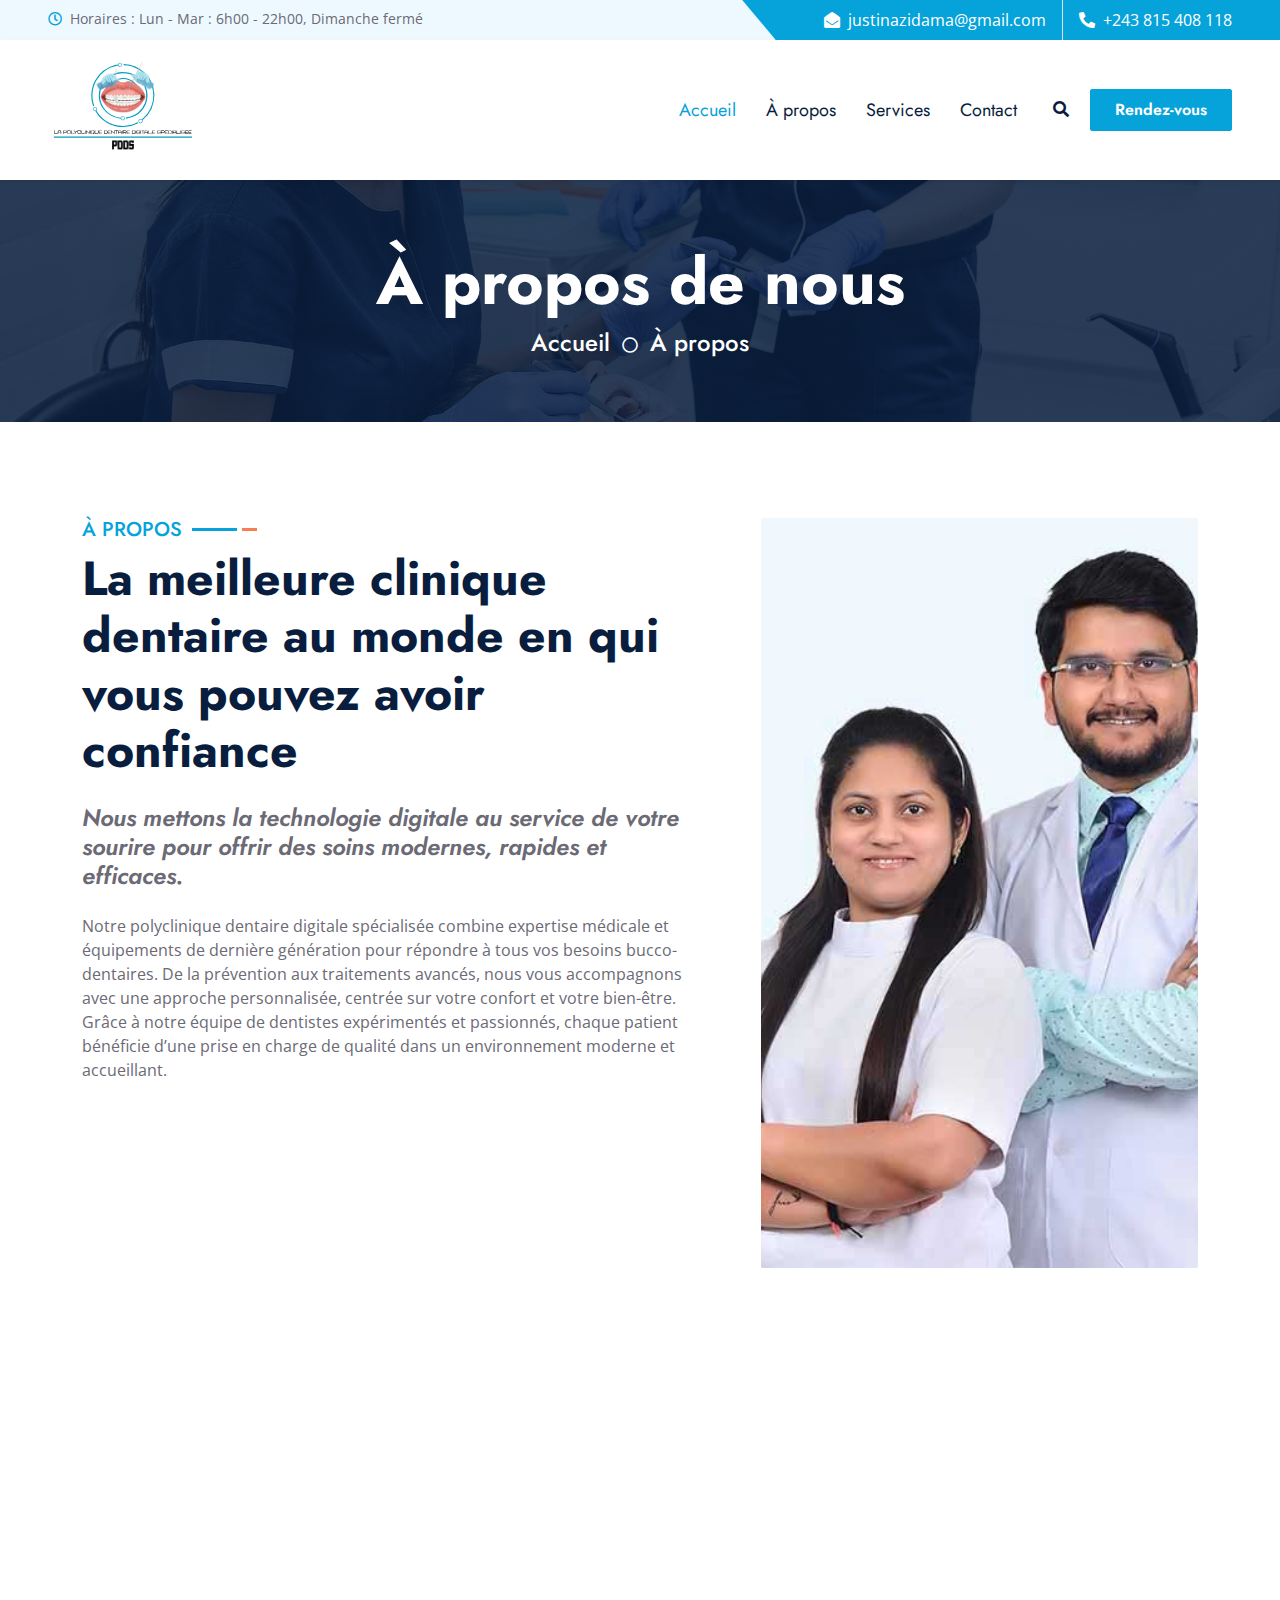
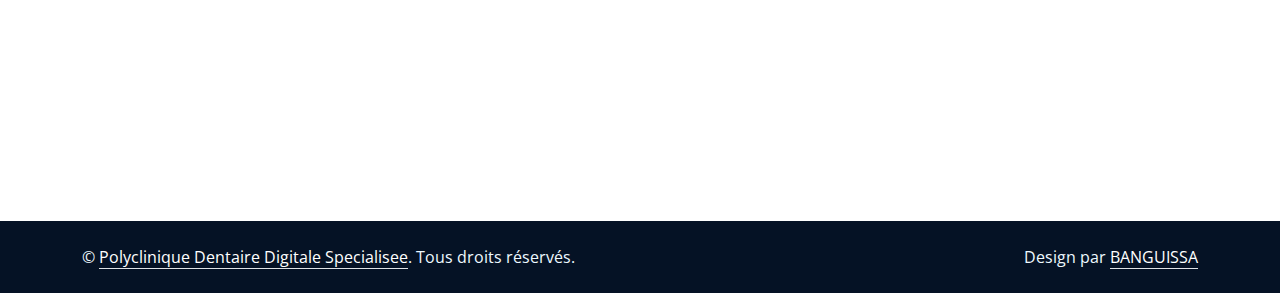
<file: about.html>
<!DOCTYPE html>
<html lang="fr">

<head>
    <meta charset="utf-8">
    <title>Polyclinique Dentaire Digitale Spécialisée – Soins Dentaires Modernes et Personnalisés</title>
    <meta content="width=device-width, initial-scale=1.0" name="viewport">

    <!-- SEO -->
    <meta name="description" content="La Polyclinique Dentaire Digitale Spécialisée offre des soins dentaires modernes : implants, orthodontie, blanchiment, chirurgie, radiologie numérique et prévention bucco-dentaire.">
    <meta name="keywords" content="Polyclinique Dentaire Digitale, dentiste, soins dentaires, implants dentaires, orthodontie, blanchiment des dents, chirurgie dentaire, radiologie numérique, santé bucco-dentaire, soins spécialisés">

    <!-- Open Graph (Facebook, LinkedIn, WhatsApp, etc.) -->
    <meta property="og:title" content="Polyclinique Dentaire Digitale Spécialisée – Soins Dentaires Modernes et Personnalisés">
    <meta property="og:description" content="Découvrez des soins dentaires de haute qualité avec la Polyclinique Dentaire Digitale Spécialisée : implants, orthodontie, chirurgie, blanchiment et imagerie numérique.">
    <meta property="og:type" content="website">
    <meta property="og:url" content="https://polycliniquedigitale.com/">
    <meta property="og:image" content="https://polycliniquedigitale.com/images/clinique.jpg">

    <!-- Twitter Card -->
    <meta name="twitter:card" content="summary_large_image">
    <meta name="twitter:title" content="Polyclinique Dentaire Digitale Spécialisée – Soins Dentaires Modernes et Personnalisés">
    <meta name="twitter:description" content="Implants, orthodontie, chirurgie et soins dentaires personnalisés avec la Polyclinique Dentaire Digitale.">
    <meta name="twitter:image" content="https://polycliniquedigitale.com/images/clinique.jpg">

    <!-- Favicon -->
    <link href="img/favicon.ico" rel="icon">

    <!-- Google Web Fonts -->
    <link rel="preconnect" href="https://fonts.gstatic.com">
    <link href="https://fonts.googleapis.com/css2?family=Jost:wght@500;600;700&family=Open+Sans:wght@400;600&display=swap" rel="stylesheet"> 

    <!-- Icon Font Stylesheet -->
    <link href="https://cdnjs.cloudflare.com/ajax/libs/font-awesome/5.10.0/css/all.min.css" rel="stylesheet">
    <link href="https://cdn.jsdelivr.net/npm/bootstrap-icons@1.4.1/font/bootstrap-icons.css" rel="stylesheet">

    <!-- Libraries Stylesheet -->
    <link href="lib/owlcarousel/assets/owl.carousel.min.css" rel="stylesheet">
    <link href="lib/animate/animate.min.css" rel="stylesheet">
    <link href="lib/tempusdominus/css/tempusdominus-bootstrap-4.min.css" rel="stylesheet" />
    <link href="lib/twentytwenty/twentytwenty.css" rel="stylesheet" />

    <!-- Customized Bootstrap Stylesheet -->
    <link href="css/bootstrap.min.css" rel="stylesheet">

    <!-- Template Stylesheet -->
    <link href="css/style.css" rel="stylesheet">
</head>


<body>
    <!-- Spinner Start -->
    <div id="spinner" class="show bg-white position-fixed translate-middle w-100 vh-100 top-50 start-50 d-flex align-items-center justify-content-center">
        <div class="spinner-grow text-primary m-1" role="status">
            <span class="sr-only">Chargement...</span>
        </div>
        <div class="spinner-grow text-dark m-1" role="status">
            <span class="sr-only">Chargement...</span>
        </div>
        <div class="spinner-grow text-secondary m-1" role="status">
            <span class="sr-only">Chargement...</span>
        </div>
    </div>
    <!-- Spinner End -->

    <!-- Topbar Start -->
    <div class="container-fluid bg-light ps-5 pe-0 d-none d-lg-block">
        <div class="row gx-0">
            <div class="col-md-6 text-center text-lg-start mb-2 mb-lg-0">
                <div class="d-inline-flex align-items-center">
                    <small class="py-2"><i class="far fa-clock text-primary me-2"></i>Horaires : Lun - Mar : 6h00 - 22h00, Dimanche fermé</small>
                </div>
            </div>
            <div class="col-md-6 text-center text-lg-end">
                <div class="position-relative d-inline-flex align-items-center bg-primary text-white top-shape px-5">
                    <div class="me-3 pe-3 border-end py-2">
                        <p class="m-0"><i class="fa fa-envelope-open me-2"></i>justinazidama@gmail.com</p>
                    </div>
                    <div class="py-2">
                        <p class="m-0"><i class="fa fa-phone-alt me-2"></i>+243 815 408 118</p>
                    </div>
                </div>
            </div>
        </div>
    </div>
    <!-- Topbar End -->

    <!-- Navbar Start -->
    <!-- Navbar Start -->
<nav class="navbar navbar-expand-lg bg-white navbar-light shadow-sm px-3 px-lg-5 py-3 py-lg-0">
    <a href="index.html" class="navbar-brand p-0">
       <img src="LOGO-VECTOR-1.svg" alt="" srcset="" width="150" height="140">
    </a>
    <button class="navbar-toggler" type="button" data-bs-toggle="collapse" data-bs-target="#navbarCollapse">
        <span class="navbar-toggler-icon"></span>
    </button>
    <div class="collapse navbar-collapse" id="navbarCollapse">
        <div class="navbar-nav ms-auto py-0">
            <a href="index.html" class="nav-item nav-link active">Accueil</a>
            <a href="about.html" class="nav-item nav-link">À propos</a>
            <a href="service.html" class="nav-item nav-link">Services</a>
            <a href="contact.html" class="nav-item nav-link">Contact</a>
        </div>
        <button type="button" class="btn text-dark ms-2" data-bs-toggle="modal" data-bs-target="#searchModal"><i class="fa fa-search"></i></button>
        <a href="appointment.html" class="btn btn-primary py-2 px-4 ms-2">Rendez-vous</a>
    </div>
</nav>
<!-- Navbar End -->

    <!-- Full Screen Search Start -->
    <div class="modal fade" id="searchModal" tabindex="-1">
        <div class="modal-dialog modal-fullscreen">
            <div class="modal-content" style="background: rgba(9, 30, 62, .7);">
                <div class="modal-header border-0">
                    <button type="button" class="btn bg-white btn-close" data-bs-dismiss="modal" aria-label="Fermer"></button>
                </div>
                <div class="modal-body d-flex align-items-center justify-content-center">
                    <div class="input-group" style="max-width: 600px;">
                        <input type="text" class="form-control bg-transparent border-primary p-3" placeholder="Tapez le mot-clé">
                        <button class="btn btn-primary px-4"><i class="bi bi-search"></i></button>
                    </div>
                </div>
            </div>
        </div>
    </div>
    <!-- Full Screen Search End -->

    <!-- Hero Start -->
    <div class="container-fluid bg-primary py-5 hero-header mb-5">
        <div class="row py-3">
            <div class="col-12 text-center">
                <h1 class="display-3 text-white animated zoomIn">À propos de nous</h1>
                <a href="" class="h4 text-white">Accueil</a>
                <i class="far fa-circle text-white px-2"></i>
                <a href="" class="h4 text-white">À propos</a>
            </div>
        </div>
    </div>
    <!-- Hero End -->

    <!-- About Start -->
    <div class="container-fluid py-5 wow fadeInUp" data-wow-delay="0.1s">
        <div class="container">
            <div class="row g-5">
                <div class="col-lg-7">
                    <div class="section-title mb-4">
                        <h5 class="position-relative d-inline-block text-primary text-uppercase">À propos</h5>
                        <h1 class="display-5 mb-0">La meilleure clinique dentaire au monde en qui vous pouvez avoir confiance</h1>
                    </div>
                   <h4 class="text-body fst-italic mb-4">
    Nous mettons la technologie digitale au service de votre sourire pour offrir des soins modernes, rapides et efficaces.
</h4>
<p class="mb-4">
    Notre polyclinique dentaire digitale spécialisée combine expertise médicale et équipements de dernière génération pour répondre à tous vos besoins bucco-dentaires. 
    De la prévention aux traitements avancés, nous vous accompagnons avec une approche personnalisée, centrée sur votre confort et votre bien-être. 
    Grâce à notre équipe de dentistes expérimentés et passionnés, chaque patient bénéficie d’une prise en charge de qualité dans un environnement moderne et accueillant.
</p>
<div class="row g-3">

                        <div class="col-sm-6 wow zoomIn" data-wow-delay="0.3s">
                            <h5 class="mb-3"><i class="fa fa-check-circle text-primary me-3"></i>Récompenses remportées</h5>
                            <h5 class="mb-3"><i class="fa fa-check-circle text-primary me-3"></i>Personnel professionnel</h5>
                        </div>
                        <div class="col-sm-6 wow zoomIn" data-wow-delay="0.6s">
                            <h5 class="mb-3"><i class="fa fa-check-circle text-primary me-3"></i>Ouvert 24/7</h5>
                            <h5 class="mb-3"><i class="fa fa-check-circle text-primary me-3"></i>Prix équitables</h5>
                        </div>
                    </div>
                    <a href="appointment.html" class="btn btn-primary py-3 px-5 mt-4 wow zoomIn" data-wow-delay="0.6s">Prendre rendez-vous</a>
                </div>
                <div class="col-lg-5" style="min-height: 500px;">
                    <div class="position-relative h-100">
                        <img class="position-absolute w-100 h-100 rounded wow zoomIn" data-wow-delay="0.9s" src="img/about.jpg" style="object-fit: cover;">
                    </div>
                </div>
            </div>
        </div>
    </div>
    <!-- About End -->

    <!-- Newsletter Start -->
    <div class="container-fluid position-relative pt-5 wow fadeInUp" data-wow-delay="0.1s" style="z-index: 1;">
        <div class="container">
            <div class="bg-primary p-5">
                <form class="mx-auto" style="max-width: 600px;">
                    <div class="input-group">
                        <input type="text" class="form-control border-white p-3" placeholder="Votre email">
                        <button class="btn btn-dark px-4">S'inscrire</button>
                    </div>
                </form>
            </div>
        </div>
    </div>
    <!-- Newsletter End -->

    <!-- Footer Start -->
    <div class="container-fluid bg-dark text-light py-5 wow fadeInUp" data-wow-delay="0.3s" style="margin-top: -75px;">
        <div class="container pt-5">
            <div class="row g-5 pt-4">
                <div class="col-lg-3 col-md-6">
                    <h3 class="text-white mb-4">Liens rapides</h3>
                    <div class="d-flex flex-column justify-content-start">
                        <a class="text-light mb-2" href="#"><i class="bi bi-arrow-right text-primary me-2"></i>Accueil</a>
                        <a class="text-light mb-2" href="#"><i class="bi bi-arrow-right text-primary me-2"></i>À propos</a>
                        <a class="text-light mb-2" href="#"><i class="bi bi-arrow-right text-primary me-2"></i>Nos services</a>
                        <a class="text-light mb-2" href="#"><i class="bi bi-arrow-right text-primary me-2"></i>Blog récent</a>
                        <a class="text-light" href="#"><i class="bi bi-arrow-right text-primary me-2"></i>Contactez-nous</a>
                    </div>
                </div>
                <div class="col-lg-3 col-md-6">
                    <h3 class="text-white mb-4">Liens populaires</h3>
                    <div class="d-flex flex-column justify-content-start">
                        <a class="text-light mb-2" href="#"><i class="bi bi-arrow-right text-primary me-2"></i>Accueil</a>
                        <a class="text-light mb-2" href="#"><i class="bi bi-arrow-right text-primary me-2"></i>À propos</a>
                        <a class="text-light mb-2" href="#"><i class="bi bi-arrow-right text-primary me-2"></i>Nos services</a>
                        <a class="text-light mb-2" href="#"><i class="bi bi-arrow-right text-primary me-2"></i>Blog récent</a>
                        <a class="text-light" href="#"><i class="bi bi-arrow-right text-primary me-2"></i>Contactez-nous</a>
                    </div>
                </div>
                <div class="col-lg-3 col-md-6">
                    <h3 class="text-white mb-4">Nous contacter</h3>
                    <p class="mb-2"><i class="bi bi-geo-alt text-primary me-2"></i>123 Rue, KINSHASA</p>
                    <p class="mb-2"><i class="bi bi-envelope-open text-primary me-2"></i>justinazidama@gmail.com</p>
                    <p class="mb-0"><i class="bi bi-telephone text-primary me-2"></i>+243 815 408 118</p>
                </div>
                <div class="col-lg-3 col-md-6">
                    <h3 class="text-white mb-4">Suivez-nous</h3>
                    <div class="d-flex">
                        <a class="btn btn-lg btn-primary btn-lg-square rounded me-2" href="#"><i class="fab fa-twitter fw-normal"></i></a>
                        <a class="btn btn-lg btn-primary btn-lg-square rounded me-2" href="#"><i class="fab fa-facebook-f fw-normal"></i></a>
                        <a class="btn btn-lg btn-primary btn-lg-square rounded me-2" href="#"><i class="fab fa-linkedin-in fw-normal"></i></a>
                        <a class="btn btn-lg btn-primary btn-lg-square rounded" href="#"><i class="fab fa-instagram fw-normal"></i></a>
                    </div>
                </div>
            </div>
        </div>
    </div>
    <div class="container-fluid text-light py-4" style="background: #051225;">
        <div class="container">
            <div class="row g-0">
                <div class="col-md-6 text-center text-md-start">
                    <p class="mb-md-0">&copy; <a class="text-white border-bottom" href="#">Polyclinique Dentaire Digitale Specialisee</a>. Tous droits réservés.</p>
                </div>
                <div class="col-md-6 text-center text-md-end">
                    <p class="mb-0">Design par <a class="text-white border-bottom" href="">BANGUISSA</a></p>
                </div>
            </div>
        </div>
    </div>
    <!-- Footer End -->

    <!-- Back to Top -->
    <a href="#" class="btn btn-lg btn-primary btn-lg-square rounded back-to-top"><i class="bi bi-arrow-up"></i></a>

    <!-- JavaScript Libraries -->
    <script src="https://code.jquery.com/jquery-3.4.1.min.js"></script>
    <script src="https://cdn.jsdelivr.net/npm/bootstrap@5.0.0/dist/js/bootstrap.bundle.min.js"></script>
    <script src="lib/wow/wow.min.js"></script>
    <script src="lib/easing/easing.min.js"></script>
    <script src="lib/waypoints/waypoints.min.js"></script>
    <script src="lib/owlcarousel/owl.carousel.min.js"></script>
    <script src="lib/tempusdominus/js/moment.min.js"></script>
    <script src="lib/tempusdominus/js/moment-timezone.min.js"></script>
    <script src="lib/tempusdominus/js/tempusdominus-bootstrap-4.min.js"></script>
    <script src="lib/twentytwenty/jquery.event.move.js"></script>
    <script src="lib/twentytwenty/jquery.twentytwenty.js"></script>

    <!-- Template Javascript -->
    <script src="js/main.js"></script>
</body>

</html>
</file>
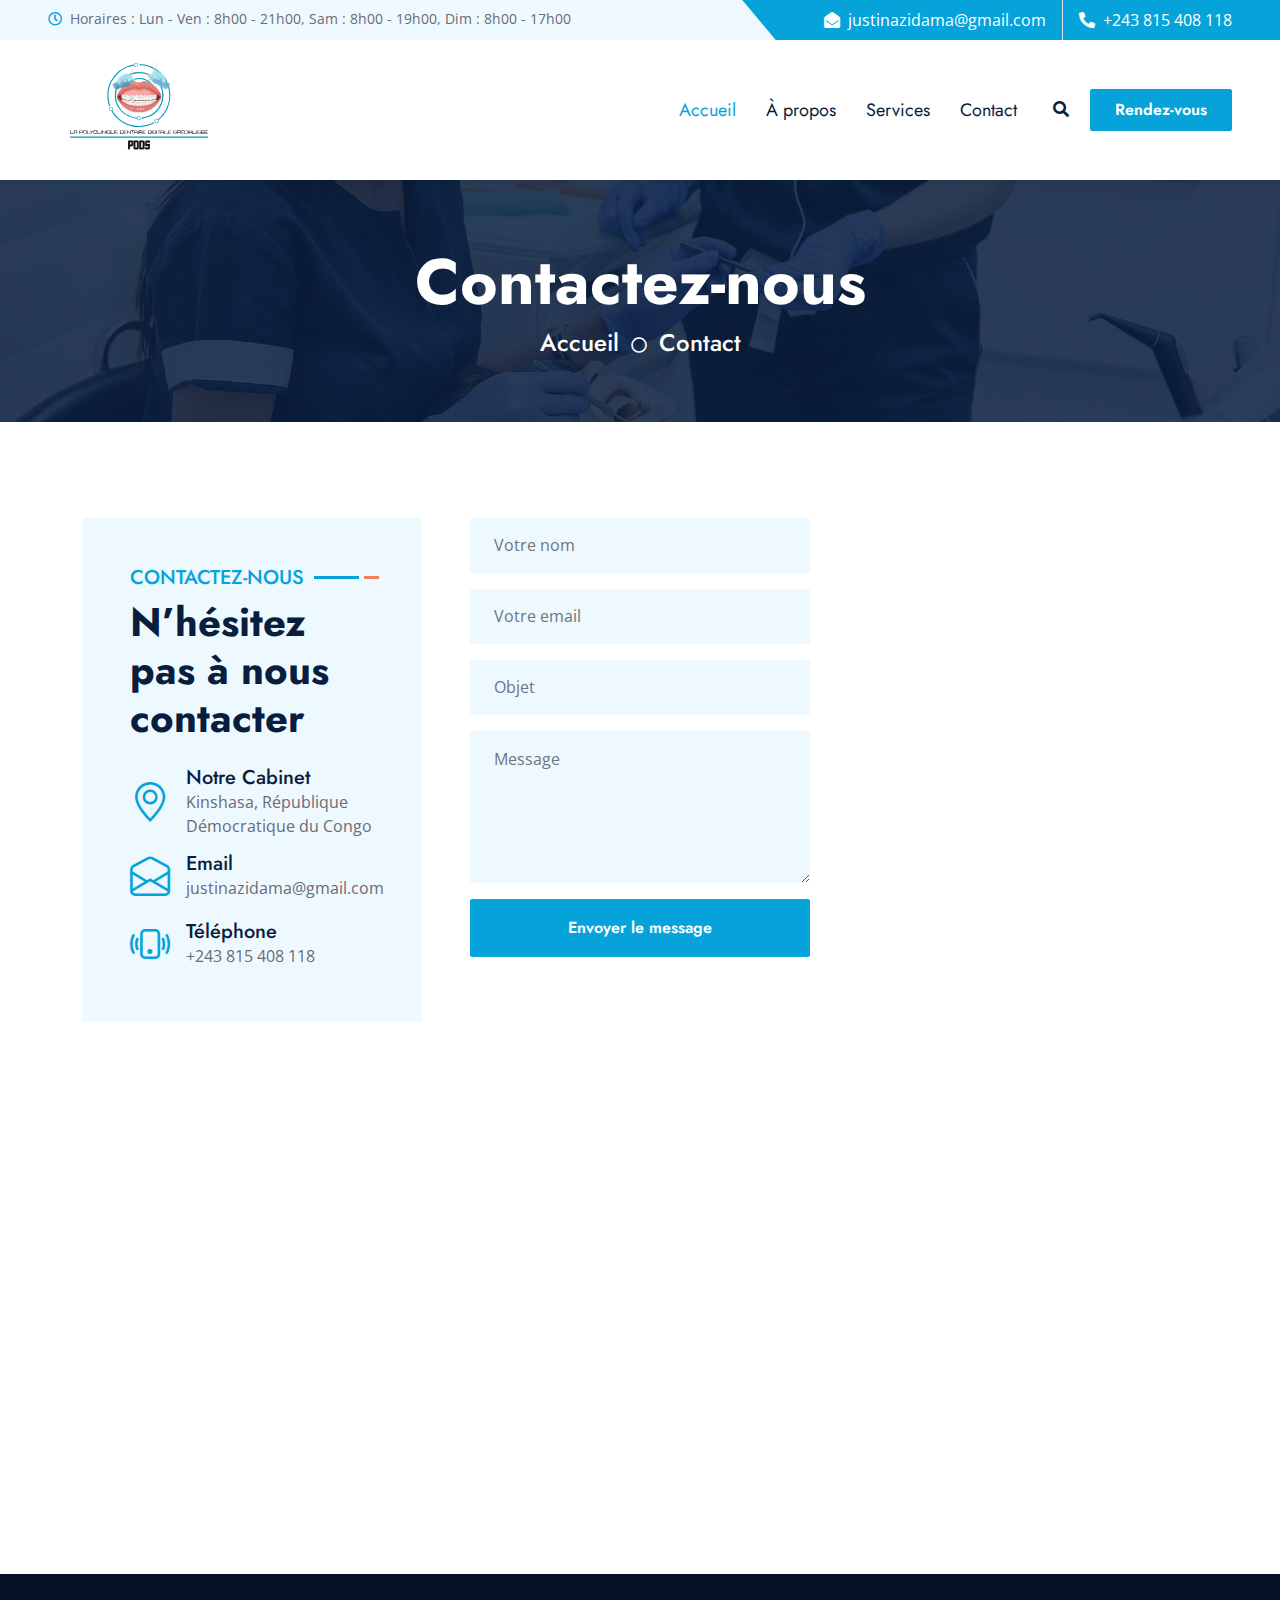
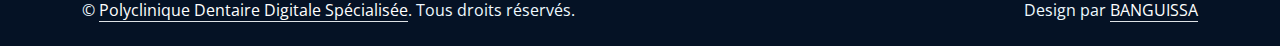
<file: contact.html>
<!DOCTYPE html>
<html lang="fr">

<head>
    <meta charset="utf-8">
    <title>Polyclinique Dentaire Digitale Spécialisée</title>
    <meta content="width=device-width, initial-scale=1.0" name="viewport">
    <meta content="Polyclinique dentaire, soins dentaires, orthodontie" name="keywords">
    <meta content="Polyclinique Dentaire Digitale Spécialisée à Kinshasa" name="description">

    <!-- Favicon -->
    <link href="img/favicon.ico" rel="icon">

    <!-- Google Web Fonts -->
    <link rel="preconnect" href="https://fonts.gstatic.com">
    <link href="https://fonts.googleapis.com/css2?family=Jost:wght@500;600;700&family=Open+Sans:wght@400;600&display=swap" rel="stylesheet">

    <!-- Icon Font Stylesheet -->
    <link href="https://cdnjs.cloudflare.com/ajax/libs/font-awesome/5.10.0/css/all.min.css" rel="stylesheet">
    <link href="https://cdn.jsdelivr.net/npm/bootstrap-icons@1.4.1/font/bootstrap-icons.css" rel="stylesheet">

    <!-- Libraries Stylesheet -->
    <link href="lib/owlcarousel/assets/owl.carousel.min.css" rel="stylesheet">
    <link href="lib/animate/animate.min.css" rel="stylesheet">
    <link href="lib/tempusdominus/css/tempusdominus-bootstrap-4.min.css" rel="stylesheet" />
    <link href="lib/twentytwenty/twentytwenty.css" rel="stylesheet" />

    <!-- Customized Bootstrap Stylesheet -->
    <link href="css/bootstrap.min.css" rel="stylesheet">

    <!-- Template Stylesheet -->
    <link href="css/style.css" rel="stylesheet">
</head>

<body>
    <!-- Spinner Start -->
    <div id="spinner" class="show bg-white position-fixed translate-middle w-100 vh-100 top-50 start-50 d-flex align-items-center justify-content-center">
        <div class="spinner-grow text-primary m-1" role="status">
            <span class="sr-only">Chargement...</span>
        </div>
        <div class="spinner-grow text-dark m-1" role="status">
            <span class="sr-only">Chargement...</span>
        </div>
        <div class="spinner-grow text-secondary m-1" role="status">
            <span class="sr-only">Chargement...</span>
        </div>
    </div>
    <!-- Spinner End -->

    <!-- Topbar Start -->
    <div class="container-fluid bg-light ps-5 pe-0 d-none d-lg-block">
        <div class="row gx-0">
            <div class="col-md-6 text-center text-lg-start mb-2 mb-lg-0">
                <div class="d-inline-flex align-items-center">
                    <small class="py-2"><i class="far fa-clock text-primary me-2"></i>Horaires : Lun - Ven : 8h00 - 21h00, Sam : 8h00 - 19h00, Dim : 8h00 - 17h00</small>
                </div>
            </div>
            <div class="col-md-6 text-center text-lg-end">
                <div class="position-relative d-inline-flex align-items-center bg-primary text-white top-shape px-5">
                    <div class="me-3 pe-3 border-end py-2">
                        <p class="m-0"><i class="fa fa-envelope-open me-2"></i>justinazidama@gmail.com</p>
                    </div>
                    <div class="py-2">
                        <p class="m-0"><i class="fa fa-phone-alt me-2"></i>+243 815 408 118</p>
                    </div>
                </div>
            </div>
        </div>
    </div>
    <!-- Topbar End -->

    <!-- Navbar Start -->
    <nav class="navbar navbar-expand-lg bg-white navbar-light shadow-sm px-3 px-lg-5 py-3 py-lg-0">
        <a href="index.html" class="navbar-brand p-0">
            <a href="index.html" class="navbar-brand p-0">
       <img src="LOGO-VECTOR-1.svg" alt="" srcset="" width="150" height="140">
        </a>
        </a>
        <button class="navbar-toggler" type="button" data-bs-toggle="collapse" data-bs-target="#navbarCollapse">
            <span class="navbar-toggler-icon"></span>
        </button>
        <div class="collapse navbar-collapse" id="navbarCollapse">
            <div class="navbar-nav ms-auto py-0">
                <a href="index.html" class="nav-item nav-link active">Accueil</a>
                <a href="about.html" class="nav-item nav-link">À propos</a>
                <a href="service.html" class="nav-item nav-link">Services</a>
                <a href="contact.html" class="nav-item nav-link">Contact</a>
            </div>
            <button type="button" class="btn text-dark ms-2" data-bs-toggle="modal" data-bs-target="#searchModal"><i class="fa fa-search"></i></button>
            <a href="appointment.html" class="btn btn-primary py-2 px-4 ms-2">Rendez-vous</a>
        </div>
    </nav>
    <!-- Navbar End -->

    <!-- Full Screen Search Start -->
    <div class="modal fade" id="searchModal" tabindex="-1">
        <div class="modal-dialog modal-fullscreen">
            <div class="modal-content" style="background: rgba(9, 30, 62, .7);">
                <div class="modal-header border-0">
                    <button type="button" class="btn bg-white btn-close" data-bs-dismiss="modal" aria-label="Fermer"></button>
                </div>
                <div class="modal-body d-flex align-items-center justify-content-center">
                    <div class="input-group" style="max-width: 600px;">
                        <input type="text" class="form-control bg-transparent border-primary p-3" placeholder="Tapez votre recherche">
                        <button class="btn btn-primary px-4"><i class="bi bi-search"></i></button>
                    </div>
                </div>
            </div>
        </div>
    </div>
    <!-- Full Screen Search End -->

    <!-- Hero Start -->
    <div class="container-fluid bg-primary py-5 hero-header mb-5">
        <div class="row py-3">
            <div class="col-12 text-center">
                <h1 class="display-3 text-white animated zoomIn">Contactez-nous</h1>
                <a href="index.html" class="h4 text-white">Accueil</a>
                <i class="far fa-circle text-white px-2"></i>
                <a href="contact.html" class="h4 text-white">Contact</a>
            </div>
        </div>
    </div>
    <!-- Hero End -->

    <!-- Contact Start -->
    <div class="container-fluid py-5">
        <div class="container">
            <div class="row g-5">
                <div class="col-xl-4 col-lg-6 wow slideInUp" data-wow-delay="0.1s">
                    <div class="bg-light rounded h-100 p-5">
                        <div class="section-title">
                            <h5 class="position-relative d-inline-block text-primary text-uppercase">Contactez-nous</h5>
                            <h1 class="display-6 mb-4">N’hésitez pas à nous contacter</h1>
                        </div>
                        <div class="d-flex align-items-center mb-2">
                            <i class="bi bi-geo-alt fs-1 text-primary me-3"></i>
                            <div class="text-start">
                                <h5 class="mb-0">Notre Cabinet</h5>
                                <span>Kinshasa, République Démocratique du Congo</span>
                            </div>
                        </div>
                        <div class="d-flex align-items-center mb-2">
                            <i class="bi bi-envelope-open fs-1 text-primary me-3"></i>
                            <div class="text-start">
                                <h5 class="mb-0">Email</h5>
                                <span>justinazidama@gmail.com</span>
                            </div>
                        </div>
                        <div class="d-flex align-items-center">
                            <i class="bi bi-phone-vibrate fs-1 text-primary me-3"></i>
                            <div class="text-start">
                                <h5 class="mb-0">Téléphone</h5>
                                <span>+243 815 408 118</span>
                            </div>
                        </div>
                    </div>
                </div>
                <div class="col-xl-4 col-lg-6 wow slideInUp" data-wow-delay="0.3s">
                    <form>
                        <div class="row g-3">
                            <div class="col-12">
                                <input type="text" class="form-control border-0 bg-light px-4" placeholder="Votre nom" style="height: 55px;">
                            </div>
                            <div class="col-12">
                                <input type="email" class="form-control border-0 bg-light px-4" placeholder="Votre email" style="height: 55px;">
                            </div>
                            <div class="col-12">
                                <input type="text" class="form-control border-0 bg-light px-4" placeholder="Objet" style="height: 55px;">
                            </div>
                            <div class="col-12">
                                <textarea class="form-control border-0 bg-light px-4 py-3" rows="5" placeholder="Message"></textarea>
                            </div>
                            <div class="col-12">
                                <button class="btn btn-primary w-100 py-3" type="submit">Envoyer le message</button>
                            </div>
                        </div>
                    </form>
                </div>
                <div class="col-xl-4 col-lg-12 wow slideInUp" data-wow-delay="0.6s">
                    <iframe class="position-relative rounded w-100 h-100"
                        src="https://www.google.com/maps/embed?pb=!1m18!1m12!1m3!1d3001156.4288297426!2d-78.01371936852176!3d42.72876761954724!2m3!1f0!2f0!3f0!3m2!1i1024!2i768!4f13.1!3m3!1m2!1s0x4ccc4bf0f123a5a9%3A0xddcfc6c1de189567!2sNew%20York%2C%20USA!5e0!3m2!1sen!2sbd!4v1603794290143!5m2!1sen!2sbd"
                        frameborder="0" style="min-height: 400px; border:0;" allowfullscreen="" aria-hidden="false"
                        tabindex="0"></iframe>
                </div>
            </div>
        </div>
    </div>
    <!-- Contact End -->

    <!-- Newsletter Start -->
    <div class="container-fluid position-relative pt-5 wow fadeInUp" data-wow-delay="0.1s" style="z-index: 1;">
        <div class="container">
            <div class="bg-primary p-5">
                <form class="mx-auto" style="max-width: 600px;">
                    <div class="input-group">
                        <input type="text" class="form-control border-white p-3" placeholder="Votre email">
                        <button class="btn btn-dark px-4">S’inscrire</button>
                    </div>
                </form>
            </div>
        </div>
    </div>
    <!-- Newsletter End -->

    <!-- Footer Start -->
    <div class="container-fluid bg-dark text-light py-5 wow fadeInUp" data-wow-delay="0.3s" style="margin-top: -75px;">
        <div class="container pt-5">
            <div class="row g-5 pt-4">
                <div class="col-lg-3 col-md-6">
                    <h3 class="text-white mb-4">Liens rapides</h3>
                    <div class="d-flex flex-column justify-content-start">
                        <a class="text-light mb-2" href="#"><i class="bi bi-arrow-right text-primary me-2"></i>Accueil</a>
                        <a class="text-light mb-2" href="#"><i class="bi bi-arrow-right text-primary me-2"></i>À propos</a>
                        <a class="text-light mb-2" href="#"><i class="bi bi-arrow-right text-primary me-2"></i>Services</a>
                        <a class="text-light mb-2" href="#"><i class="bi bi-arrow-right text-primary me-2"></i>Blog</a>
                        <a class="text-light" href="#"><i class="bi bi-arrow-right text-primary me-2"></i>Contact</a>
                    </div>
                </div>
                <div class="col-lg-3 col-md-6">
                    <h3 class="text-white mb-4">Liens populaires</h3>
                    <div class="d-flex flex-column justify-content-start">
                        <a class="text-light mb-2" href="#"><i class="bi bi-arrow-right text-primary me-2"></i>Accueil</a>
                        <a class="text-light mb-2" href="#"><i class="bi bi-arrow-right text-primary me-2"></i>À propos</a>
                        <a class="text-light mb-2" href="#"><i class="bi bi-arrow-right text-primary me-2"></i>Services</a>
                        <a class="text-light mb-2" href="#"><i class="bi bi-arrow-right text-primary me-2"></i>Blog</a>
                        <a class="text-light" href="#"><i class="bi bi-arrow-right text-primary me-2"></i>Contact</a>
                    </div>
                </div>
                <div class="col-lg-3 col-md-6">
                    <h3 class="text-white mb-4">Contact</h3>
                    <p class="mb-2"><i class="bi bi-geo-alt text-primary me-2"></i>Kinshasa, République Démocratique du Congo</p>
                    <p class="mb-2"><i class="bi bi-envelope-open text-primary me-2"></i>justinazidama@gmail.com</p>
                    <p class="mb-0"><i class="bi bi-telephone text-primary me-2"></i>+243 815 408 118</p>
                </div>
                <div class="col-lg-3 col-md-6">
                    <h3 class="text-white mb-4">Suivez-nous</h3>
                    <div class="d-flex">
                        <a class="btn btn-lg btn-primary btn-lg-square rounded me-2" href="#"><i class="fab fa-twitter fw-normal"></i></a>
                        <a class="btn btn-lg btn-primary btn-lg-square rounded me-2" href="#"><i class="fab fa-facebook-f fw-normal"></i></a>
                        <a class="btn btn-lg btn-primary btn-lg-square rounded me-2" href="#"><i class="fab fa-linkedin-in fw-normal"></i></a>
                        <a class="btn btn-lg btn-primary btn-lg-square rounded" href="#"><i class="fab fa-instagram fw-normal"></i></a>
                    </div>
                </div>
            </div>
        </div>
    </div>
    <div class="container-fluid text-light py-4" style="background: #051225;">
        <div class="container">
            <div class="row g-0">
                <div class="col-md-6 text-center text-md-start">
                    <p class="mb-md-0">&copy; <a class="text-white border-bottom" href="#">Polyclinique Dentaire Digitale Spécialisée</a>. Tous droits réservés.</p>
                </div>
                <div class="col-md-6 text-center text-md-end">
                    <p class="mb-0">Design par <a class="text-white border-bottom" href="">BANGUISSA</a></p>
                </div>
            </div>
        </div>
    </div>
    <!-- Footer End -->

    <!-- Back to Top -->
    <a href="#" class="btn btn-lg btn-primary btn-lg-square rounded back-to-top"><i class="bi bi-arrow-up"></i></a>

    <!-- JavaScript Libraries -->
    <script src="https://code.jquery.com/jquery-3.4.1.min.js"></script>
    <script src="https://cdn.jsdelivr.net/npm/bootstrap@5.0.0/dist/js/bootstrap.bundle.min.js"></script>
    <script src="lib/wow/wow.min.js"></script>
    <script src="lib/easing/easing.min.js"></script>
    <script src="lib/waypoints/waypoints.min.js"></script>
    <script src="lib/owlcarousel/owl.carousel.min.js"></script>
    <script src="lib/tempusdominus/js/moment.min.js"></script>
    <script src="lib/tempusdominus/js/moment-timezone.min.js"></script>
    <script src="lib/tempusdominus/js/tempusdominus-bootstrap-4.min.js"></script>
    <script src="lib/twentytwenty/jquery.event.move.js"></script>
    <script src="lib/twentytwenty/jquery.twentytwenty.js"></script>

    <!-- Template Javascript -->
    <script src="js/main.js"></script>
</body>

</html>
</file>
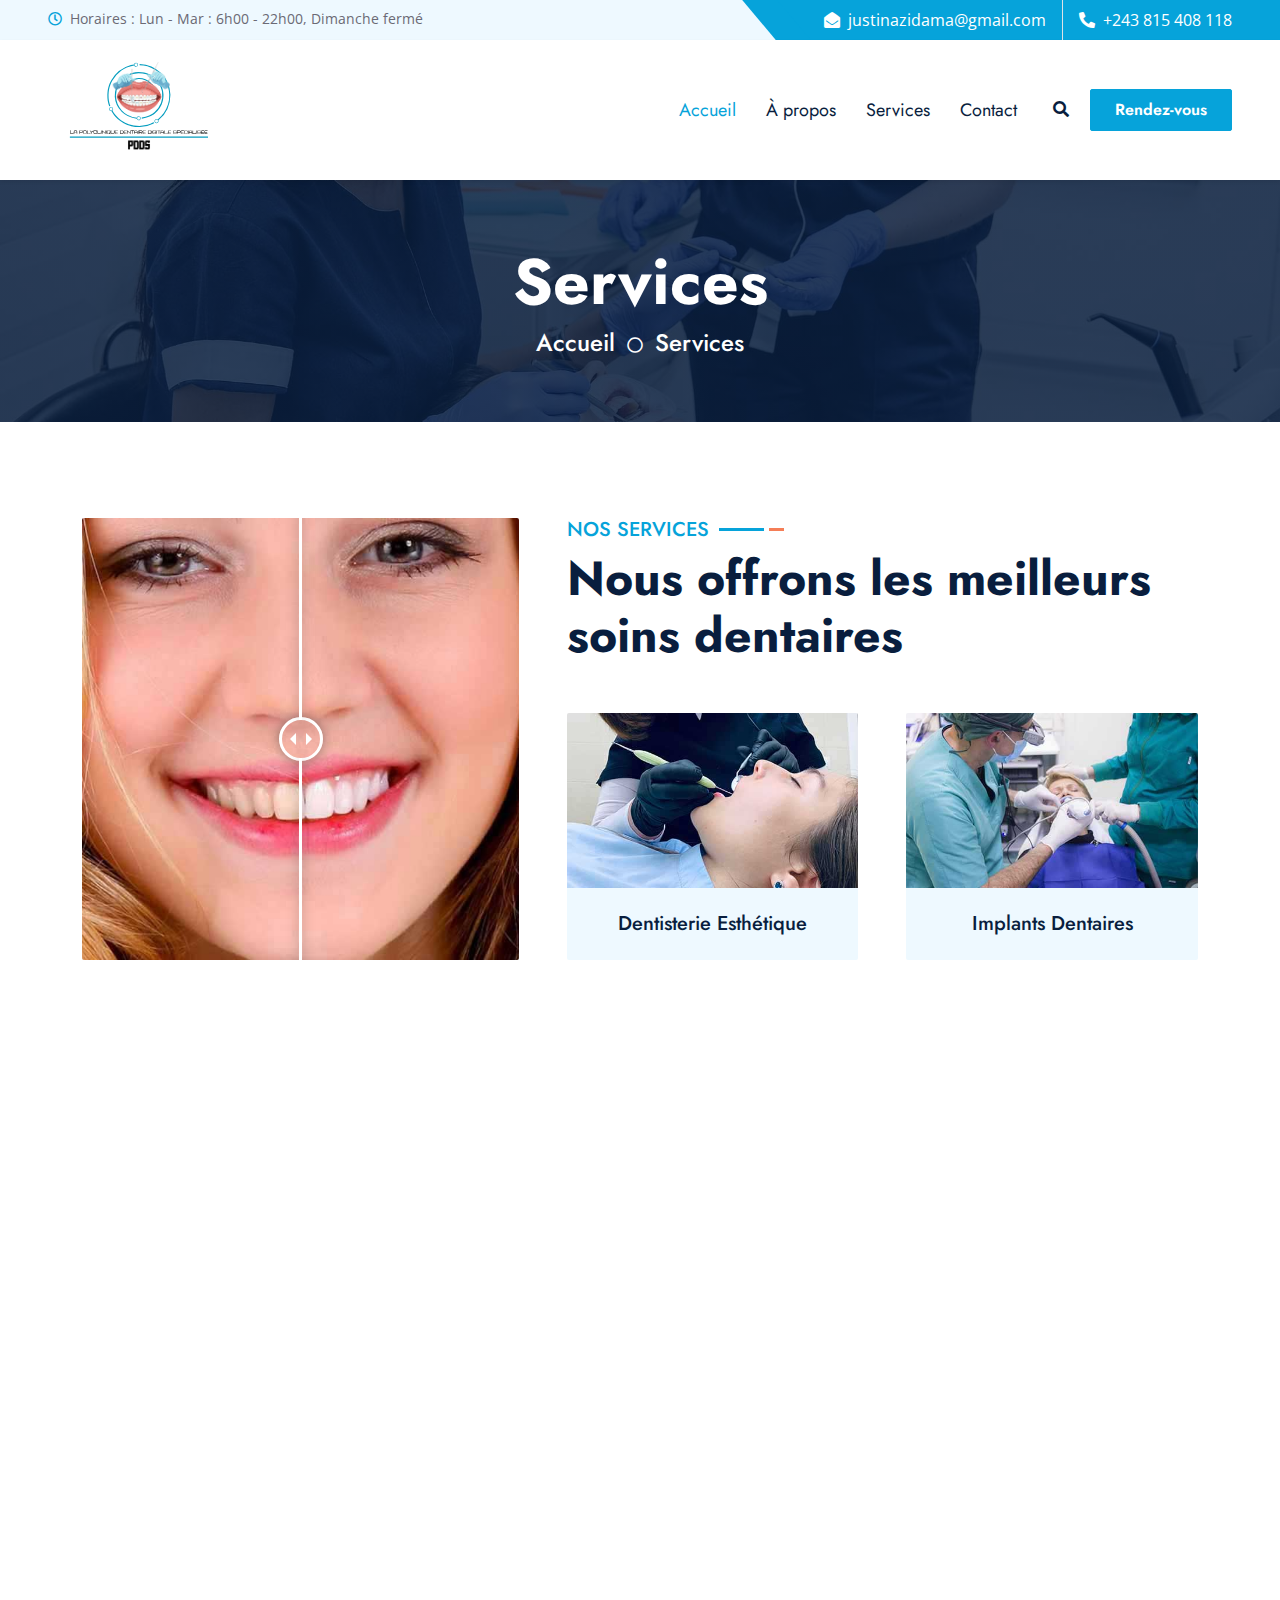
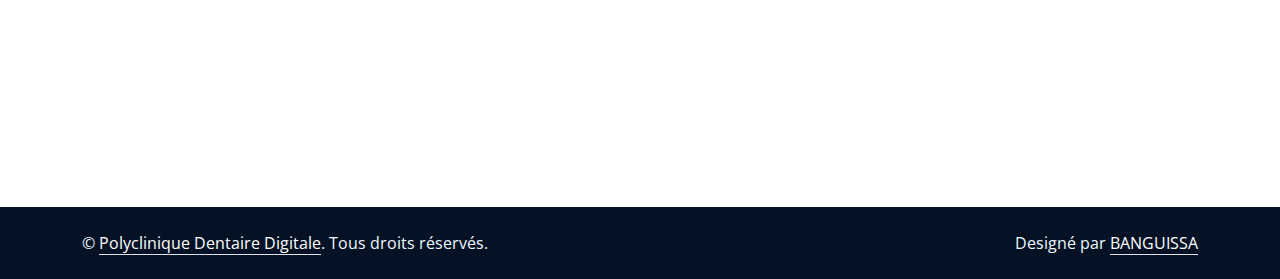
<file: service.html>
<!DOCTYPE html>
<html lang="fr">

<head>
    <meta charset="utf-8">
    <title>Polyclinique Dentaire Digitale Spécialisée</title>
    <meta content="width=device-width, initial-scale=1.0" name="viewport">
    <meta content="Clinique dentaire digitale" name="keywords">
    <meta content="Soins dentaires modernes et digitaux" name="description">

    <!-- Favicon -->
    <link href="img/favicon.ico" rel="icon">

    <!-- Google Web Fonts -->
    <link rel="preconnect" href="https://fonts.gstatic.com">
    <link href="https://fonts.googleapis.com/css2?family=Jost:wght@500;600;700&family=Open+Sans:wght@400;600&display=swap" rel="stylesheet"> 

    <!-- Icon Font Stylesheet -->
    <link href="https://cdnjs.cloudflare.com/ajax/libs/font-awesome/5.10.0/css/all.min.css" rel="stylesheet">
    <link href="https://cdn.jsdelivr.net/npm/bootstrap-icons@1.4.1/font/bootstrap-icons.css" rel="stylesheet">

    <!-- Libraries Stylesheet -->
    <link href="lib/owlcarousel/assets/owl.carousel.min.css" rel="stylesheet">
    <link href="lib/animate/animate.min.css" rel="stylesheet">
    <link href="lib/tempusdominus/css/tempusdominus-bootstrap-4.min.css" rel="stylesheet" />
    <link href="lib/twentytwenty/twentytwenty.css" rel="stylesheet" />

    <!-- Customized Bootstrap Stylesheet -->
    <link href="css/bootstrap.min.css" rel="stylesheet">

    <!-- Template Stylesheet -->
    <link href="css/style.css" rel="stylesheet">
</head>

<body>
    <!-- Spinner Start -->
    <div id="spinner" class="show bg-white position-fixed translate-middle w-100 vh-100 top-50 start-50 d-flex align-items-center justify-content-center">
        <div class="spinner-grow text-primary m-1" role="status">
            <span class="sr-only">Chargement...</span>
        </div>
        <div class="spinner-grow text-dark m-1" role="status">
            <span class="sr-only">Chargement...</span>
        </div>
        <div class="spinner-grow text-secondary m-1" role="status">
            <span class="sr-only">Chargement...</span>
        </div>
    </div>
    <!-- Spinner End -->

    <!-- Topbar Start -->
    <div class="container-fluid bg-light ps-5 pe-0 d-none d-lg-block">
        <div class="row gx-0">
            <div class="col-md-6 text-center text-lg-start mb-2 mb-lg-0">
                <div class="d-inline-flex align-items-center">
                    <small class="py-2"><i class="far fa-clock text-primary me-2"></i>Horaires : Lun - Mar : 6h00 - 22h00, Dimanche fermé</small>
                </div>
            </div>
            <div class="col-md-6 text-center text-lg-end">
                <div class="position-relative d-inline-flex align-items-center bg-primary text-white top-shape px-5">
                    <div class="me-3 pe-3 border-end py-2">
                        <p class="m-0"><i class="fa fa-envelope-open me-2"></i>justinazidama@gmail.com</p>
                    </div>
                    <div class="py-2">
                        <p class="m-0"><i class="fa fa-phone-alt me-2"></i>+243 815 408 118</p>
                    </div>
                </div>
            </div>
        </div>
    </div>
    <!-- Topbar End -->

    <!-- Navbar Start -->
<nav class="navbar navbar-expand-lg bg-white navbar-light shadow-sm px-3 px-lg-5 py-3 py-lg-0">
    <a href="index.html" class="navbar-brand p-0">
         <a href="index.html" class="navbar-brand p-0">
       <img src="LOGO-VECTOR-1.svg" alt="" srcset="" width="150" height="140">
    </a>
    </a>
    <button class="navbar-toggler" type="button" data-bs-toggle="collapse" data-bs-target="#navbarCollapse">
        <span class="navbar-toggler-icon"></span>
    </button>
    <div class="collapse navbar-collapse" id="navbarCollapse">
        <div class="navbar-nav ms-auto py-0">
            <a href="index.html" class="nav-item nav-link active">Accueil</a>
            <a href="about.html" class="nav-item nav-link">À propos</a>
            <a href="service.html" class="nav-item nav-link">Services</a>
            <a href="contact.html" class="nav-item nav-link">Contact</a>
        </div>
        <button type="button" class="btn text-dark ms-2" data-bs-toggle="modal" data-bs-target="#searchModal"><i class="fa fa-search"></i></button>
        <a href="appointment.html" class="btn btn-primary py-2 px-4 ms-2">Rendez-vous</a>
    </div>
</nav>
<!-- Navbar End -->


    <!-- Full Screen Search Start -->
    <div class="modal fade" id="searchModal" tabindex="-1">
        <div class="modal-dialog modal-fullscreen">
            <div class="modal-content" style="background: rgba(9, 30, 62, .7);">
                <div class="modal-header border-0">
                    <button type="button" class="btn bg-white btn-close" data-bs-dismiss="modal" aria-label="Close"></button>
                </div>
                <div class="modal-body d-flex align-items-center justify-content-center">
                    <div class="input-group" style="max-width: 600px;">
                        <input type="text" class="form-control bg-transparent border-primary p-3" placeholder="Tapez votre recherche">
                        <button class="btn btn-primary px-4"><i class="bi bi-search"></i></button>
                    </div>
                </div>
            </div>
        </div>
    </div>
    <!-- Full Screen Search End -->

    <!-- Hero Start -->
    <div class="container-fluid bg-primary py-5 hero-header mb-5">
        <div class="row py-3">
            <div class="col-12 text-center">
                <h1 class="display-3 text-white animated zoomIn">Services</h1>
                <a href="index.html" class="h4 text-white">Accueil</a>
                <i class="far fa-circle text-white px-2"></i>
                <a href="service.html" class="h4 text-white">Services</a>
            </div>
        </div>
    </div>
    <!-- Hero End -->

    <!-- Service Start -->
    <div class="container-fluid py-5 wow fadeInUp" data-wow-delay="0.1s">
        <div class="container">
            <div class="row g-5 mb-5">
                <div class="col-lg-5 wow zoomIn" data-wow-delay="0.3s" style="min-height: 400px;">
                    <div class="twentytwenty-container position-relative h-100 rounded overflow-hidden">
                        <img class="position-absolute w-100 h-100" src="img/before.jpg" style="object-fit: cover;">
                        <img class="position-absolute w-100 h-100" src="img/after.jpg" style="object-fit: cover;">
                    </div>
                </div>
                <div class="col-lg-7">
                    <div class="section-title mb-5">
                        <h5 class="position-relative d-inline-block text-primary text-uppercase">Nos Services</h5>
                        <h1 class="display-5 mb-0">Nous offrons les meilleurs soins dentaires</h1>
                    </div>
                    <div class="row g-5">
                        <div class="col-md-6 service-item wow zoomIn" data-wow-delay="0.6s">
                            <div class="rounded-top overflow-hidden">
                                <img class="img-fluid" src="img/service-1.jpg" alt="">
                            </div>
                            <div class="position-relative bg-light rounded-bottom text-center p-4">
                                <h5 class="m-0">Dentisterie Esthétique</h5>
                            </div>
                        </div>
                        <div class="col-md-6 service-item wow zoomIn" data-wow-delay="0.9s">
                            <div class="rounded-top overflow-hidden">
                                <img class="img-fluid" src="img/service-2.jpg" alt="">
                            </div>
                            <div class="position-relative bg-light rounded-bottom text-center p-4">
                                <h5 class="m-0">Implants Dentaires</h5>
                            </div>
                        </div>
                    </div>
                </div>
            </div>
            <div class="row g-5 wow fadeInUp" data-wow-delay="0.1s">
                <div class="col-lg-7">
                    <div class="row g-5">
                        <div class="col-md-6 service-item wow zoomIn" data-wow-delay="0.3s">
                            <div class="rounded-top overflow-hidden">
                                <img class="img-fluid" src="img/service-3.jpg" alt="">
                            </div>
                            <div class="position-relative bg-light rounded-bottom text-center p-4">
                                <h5 class="m-0">Prothèses Dentaires</h5>
                            </div>
                        </div>
                        <div class="col-md-6 service-item wow zoomIn" data-wow-delay="0.6s">
                            <div class="rounded-top overflow-hidden">
                                <img class="img-fluid" src="img/service-4.jpg" alt="">
                            </div>
                            <div class="position-relative bg-light rounded-bottom text-center p-4">
                                <h5 class="m-0">Blanchiment Dentaire</h5>
                            </div>
                        </div>
                    </div>
                </div>
                <div class="col-lg-5 service-item wow zoomIn" data-wow-delay="0.9s">
                    <div class="position-relative bg-primary rounded h-100 d-flex flex-column align-items-center justify-content-center text-center p-4">
                        <h3 class="text-white mb-3">Prendre Rendez-vous</h3>
                        <p class="text-white mb-3">Appelez-nous ou prenez rendez-vous en ligne pour une consultation rapide et professionnelle.</p>
                        <h2 class="text-white mb-0">+243 815 408 118</h2>
                    </div>
                </div>
            </div>
        </div>
    </div>
    <!-- Service End -->

    <!-- Newsletter Start -->
    <div class="container-fluid position-relative pt-5 wow fadeInUp" data-wow-delay="0.1s" style="z-index: 1;">
        <div class="container">
            <div class="bg-primary p-5">
                <form class="mx-auto" style="max-width: 600px;">
                    <div class="input-group">
                        <input type="text" class="form-control border-white p-3" placeholder="Votre Email">
                        <button class="btn btn-dark px-4">S'inscrire</button>
                    </div>
                </form>
            </div>
        </div>
    </div>
    <!-- Newsletter End -->

    <!-- Footer Start -->
    <div class="container-fluid bg-dark text-light py-5 wow fadeInUp" data-wow-delay="0.3s" style="margin-top: -75px;">
        <div class="container pt-5">
            <div class="row g-5 pt-4">
                <div class="col-lg-3 col-md-6">
                    <h3 class="text-white mb-4">Liens Rapides</h3>
                    <div class="d-flex flex-column justify-content-start">
                        <a class="text-light mb-2" href="#"><i class="bi bi-arrow-right text-primary me-2"></i>Accueil</a>
                        <a class="text-light mb-2" href="#"><i class="bi bi-arrow-right text-primary me-2"></i>À propos</a>
                        <a class="text-light mb-2" href="#"><i class="bi bi-arrow-right text-primary me-2"></i>Nos Services</a>
                        <a class="text-light mb-2" href="#"><i class="bi bi-arrow-right text-primary me-2"></i>Blog</a>
                        <a class="text-light" href="#"><i class="bi bi-arrow-right text-primary me-2"></i>Contact</a>
                    </div>
                </div>
                <div class="col-lg-3 col-md-6">
                    <h3 class="text-white mb-4">Liens Populaires</h3>
                    <div class="d-flex flex-column justify-content-start">
                        <a class="text-light mb-2" href="#"><i class="bi bi-arrow-right text-primary me-2"></i>Accueil</a>
                        <a class="text-light mb-2" href="#"><i class="bi bi-arrow-right text-primary me-2"></i>À propos</a>
                        <a class="text-light mb-2" href="#"><i class="bi bi-arrow-right text-primary me-2"></i>Nos Services</a>
                        <a class="text-light mb-2" href="#"><i class="bi bi-arrow-right text-primary me-2"></i>Blog</a>
                        <a class="text-light" href="#"><i class="bi bi-arrow-right text-primary me-2"></i>Contact</a>
                    </div>
                </div>
                <div class="col-lg-3 col-md-6">
                    <h3 class="text-white mb-4">Contact</h3>
                    <p class="mb-2"><i class="bi bi-geo-alt text-primary me-2"></i>123 Rue Principale, Kinshasa, RDC</p>
                    <p class="mb-2"><i class="bi bi-envelope-open text-primary me-2"></i>justinazidama@gmail.com</p>
                    <p class="mb-0"><i class="bi bi-telephone text-primary me-2"></i>+243 815 408 118</p>
                </div>
                <div class="col-lg-3 col-md-6">
                    <h3 class="text-white mb-4">Suivez-nous</h3>
                    <div class="d-flex">
                        <a class="btn btn-lg btn-primary btn-lg-square rounded me-2" href="#"><i class="fab fa-twitter fw-normal"></i></a>
                        <a class="btn btn-lg btn-primary btn-lg-square rounded me-2" href="#"><i class="fab fa-facebook-f fw-normal"></i></a>
                        <a class="btn btn-lg btn-primary btn-lg-square rounded me-2" href="#"><i class="fab fa-linkedin-in fw-normal"></i></a>
                        <a class="btn btn-lg btn-primary btn-lg-square rounded" href="#"><i class="fab fa-instagram fw-normal"></i></a>
                    </div>
                </div>
            </div>
        </div>
    </div>
    <div class="container-fluid text-light py-4" style="background: #051225;">
        <div class="container">
            <div class="row g-0">
                <div class="col-md-6 text-center text-md-start">
                    <p class="mb-md-0">&copy; <a class="text-white border-bottom" href="#">Polyclinique Dentaire Digitale</a>. Tous droits réservés.</p>
                </div>
                <div class="col-md-6 text-center text-md-end">
                    <p class="mb-0">Designé par <a class="text-white border-bottom" href="">BANGUISSA</a></p>
                </div>
            </div>
        </div>
    </div>
    <!-- Footer End -->

    <!-- Back to Top -->
    <a href="#" class="btn btn-lg btn-primary btn-lg-square rounded back-to-top"><i class="bi bi-arrow-up"></i></a>

    <!-- JavaScript Libraries -->
    <script src="https://code.jquery.com/jquery-3.4.1.min.js"></script>
    <script src="https://cdn.jsdelivr.net/npm/bootstrap@5.0.0/dist/js/bootstrap.bundle.min.js"></script>
    <script src="lib/wow/wow.min.js"></script>
    <script src="lib/easing/easing.min.js"></script>
    <script src="lib/waypoints/waypoints.min.js"></script>
    <script src="lib/owlcarousel/owl.carousel.min.js"></script>
    <script src="lib/tempusdominus/js/moment.min.js"></script>
    <script src="lib/tempusdominus/js/moment-timezone.min.js"></script>
    <script src="lib/tempusdominus/js/tempusdominus-bootstrap-4.min.js"></script>
    <script src="lib/twentytwenty/jquery.event.move.js"></script>
    <script src="lib/twentytwenty/jquery.twentytwenty.js"></script>

    <!-- Template Javascript -->
    <script src="js/main.js"></script>
</body>

</html>
</file>
<file: lib/twentytwenty/twentytwenty.css>
.twentytwenty-horizontal .twentytwenty-handle:before, .twentytwenty-horizontal .twentytwenty-handle:after, .twentytwenty-vertical .twentytwenty-handle:before, .twentytwenty-vertical .twentytwenty-handle:after {
  content: " ";
  display: block;
  background: white;
  position: absolute;
  z-index: 30;
  -webkit-box-shadow: 0px 0px 12px rgba(51, 51, 51, 0.5);
  -moz-box-shadow: 0px 0px 12px rgba(51, 51, 51, 0.5);
  box-shadow: 0px 0px 12px rgba(51, 51, 51, 0.5); }

.twentytwenty-horizontal .twentytwenty-handle:before, .twentytwenty-horizontal .twentytwenty-handle:after {
  width: 3px;
  height: 9999px;
  left: 50%;
  margin-left: -1.5px; }

.twentytwenty-vertical .twentytwenty-handle:before, .twentytwenty-vertical .twentytwenty-handle:after {
  width: 9999px;
  height: 3px;
  top: 50%;
  margin-top: -1.5px; }

.twentytwenty-before-label, .twentytwenty-after-label, .twentytwenty-overlay {
  position: absolute;
  top: 0;
  width: 100%;
  height: 100%; }

.twentytwenty-before-label, .twentytwenty-after-label, .twentytwenty-overlay {
  -webkit-transition-duration: 0.5s;
  -moz-transition-duration: 0.5s;
  transition-duration: 0.5s; }

.twentytwenty-before-label, .twentytwenty-after-label {
  -webkit-transition-property: opacity;
  -moz-transition-property: opacity;
  transition-property: opacity; }

.twentytwenty-before-label:before, .twentytwenty-after-label:before {
  color: white;
  font-size: 13px;
  letter-spacing: 0.1em; }

.twentytwenty-before-label:before, .twentytwenty-after-label:before {
  position: absolute;
  background: rgba(255, 255, 255, 0.2);
  line-height: 38px;
  padding: 0 20px;
  -webkit-border-radius: 2px;
  -moz-border-radius: 2px;
  border-radius: 2px; }

.twentytwenty-horizontal .twentytwenty-before-label:before, .twentytwenty-horizontal .twentytwenty-after-label:before {
  top: 50%;
  margin-top: -19px; }

.twentytwenty-vertical .twentytwenty-before-label:before, .twentytwenty-vertical .twentytwenty-after-label:before {
  left: 50%;
  margin-left: -45px;
  text-align: center;
  width: 90px; }

.twentytwenty-left-arrow, .twentytwenty-right-arrow, .twentytwenty-up-arrow, .twentytwenty-down-arrow {
  width: 0;
  height: 0;
  border: 6px inset transparent;
  position: absolute; }

.twentytwenty-left-arrow, .twentytwenty-right-arrow {
  top: 50%;
  margin-top: -6px; }

.twentytwenty-up-arrow, .twentytwenty-down-arrow {
  left: 50%;
  margin-left: -6px; }

.twentytwenty-container {
  -webkit-box-sizing: content-box;
  -moz-box-sizing: content-box;
  box-sizing: content-box;
  z-index: 0;
  overflow: hidden;
  position: relative;
  -webkit-user-select: none;
  -moz-user-select: none;
  -ms-user-select: none; }
  .twentytwenty-container img {
    max-width: 100%;
    position: absolute;
    top: 0;
    display: block; }
  .twentytwenty-container.active .twentytwenty-overlay, .twentytwenty-container.active :hover.twentytwenty-overlay {
    background: rgba(0, 0, 0, 0); }
    .twentytwenty-container.active .twentytwenty-overlay .twentytwenty-before-label,
    .twentytwenty-container.active .twentytwenty-overlay .twentytwenty-after-label, .twentytwenty-container.active :hover.twentytwenty-overlay .twentytwenty-before-label,
    .twentytwenty-container.active :hover.twentytwenty-overlay .twentytwenty-after-label {
      opacity: 0; }
  .twentytwenty-container * {
    -webkit-box-sizing: content-box;
    -moz-box-sizing: content-box;
    box-sizing: content-box; }

.twentytwenty-before-label {
  opacity: 0; }
  .twentytwenty-before-label:before {
    content: attr(data-content); }

.twentytwenty-after-label {
  opacity: 0; }
  .twentytwenty-after-label:before {
    content: attr(data-content); }

.twentytwenty-horizontal .twentytwenty-before-label:before {
  left: 10px; }

.twentytwenty-horizontal .twentytwenty-after-label:before {
  right: 10px; }

.twentytwenty-vertical .twentytwenty-before-label:before {
  top: 10px; }

.twentytwenty-vertical .twentytwenty-after-label:before {
  bottom: 10px; }

.twentytwenty-overlay {
  -webkit-transition-property: background;
  -moz-transition-property: background;
  transition-property: background;
  background: rgba(0, 0, 0, 0);
  z-index: 25; }
  .twentytwenty-overlay:hover {
    background: rgba(0, 0, 0, 0.5); }
    .twentytwenty-overlay:hover .twentytwenty-after-label {
      opacity: 1; }
    .twentytwenty-overlay:hover .twentytwenty-before-label {
      opacity: 1; }

.twentytwenty-before {
  z-index: 20; }

.twentytwenty-after {
  z-index: 10; }

.twentytwenty-handle {
  height: 38px;
  width: 38px;
  position: absolute;
  left: 50%;
  top: 50%;
  margin-left: -22px;
  margin-top: -22px;
  border: 3px solid white;
  -webkit-border-radius: 1000px;
  -moz-border-radius: 1000px;
  border-radius: 1000px;
  -webkit-box-shadow: 0px 0px 12px rgba(51, 51, 51, 0.5);
  -moz-box-shadow: 0px 0px 12px rgba(51, 51, 51, 0.5);
  box-shadow: 0px 0px 12px rgba(51, 51, 51, 0.5);
  z-index: 40;
  cursor: pointer; }

.twentytwenty-horizontal .twentytwenty-handle:before {
  bottom: 50%;
  margin-bottom: 22px;
  -webkit-box-shadow: 0 3px 0 white, 0px 0px 12px rgba(51, 51, 51, 0.5);
  -moz-box-shadow: 0 3px 0 white, 0px 0px 12px rgba(51, 51, 51, 0.5);
  box-shadow: 0 3px 0 white, 0px 0px 12px rgba(51, 51, 51, 0.5); }
.twentytwenty-horizontal .twentytwenty-handle:after {
  top: 50%;
  margin-top: 22px;
  -webkit-box-shadow: 0 -3px 0 white, 0px 0px 12px rgba(51, 51, 51, 0.5);
  -moz-box-shadow: 0 -3px 0 white, 0px 0px 12px rgba(51, 51, 51, 0.5);
  box-shadow: 0 -3px 0 white, 0px 0px 12px rgba(51, 51, 51, 0.5); }

.twentytwenty-vertical .twentytwenty-handle:before {
  left: 50%;
  margin-left: 22px;
  -webkit-box-shadow: 3px 0 0 white, 0px 0px 12px rgba(51, 51, 51, 0.5);
  -moz-box-shadow: 3px 0 0 white, 0px 0px 12px rgba(51, 51, 51, 0.5);
  box-shadow: 3px 0 0 white, 0px 0px 12px rgba(51, 51, 51, 0.5); }
.twentytwenty-vertical .twentytwenty-handle:after {
  right: 50%;
  margin-right: 22px;
  -webkit-box-shadow: -3px 0 0 white, 0px 0px 12px rgba(51, 51, 51, 0.5);
  -moz-box-shadow: -3px 0 0 white, 0px 0px 12px rgba(51, 51, 51, 0.5);
  box-shadow: -3px 0 0 white, 0px 0px 12px rgba(51, 51, 51, 0.5); }

.twentytwenty-left-arrow {
  border-right: 6px solid white;
  left: 50%;
  margin-left: -17px; }

.twentytwenty-right-arrow {
  border-left: 6px solid white;
  right: 50%;
  margin-right: -17px; }

.twentytwenty-up-arrow {
  border-bottom: 6px solid white;
  top: 50%;
  margin-top: -17px; }

.twentytwenty-down-arrow {
  border-top: 6px solid white;
  bottom: 50%;
  margin-bottom: -17px; }
</file>
<file: css/style.css>
/********** Template CSS **********/
:root {
    --primary: #06A3DA;
    --secondary: #F57E57;
    --light: #EEF9FF;
    --dark: #091E3E;
}

h1,
h2,
.font-weight-bold {
    font-weight: 700 !important;
}

h3,
h4,
.font-weight-semi-bold {
    font-weight: 600 !important;
}

h5,
h6,
.font-weight-medium {
    font-weight: 500 !important;
}

.btn {
    font-family: 'Jost', sans-serif;
    font-weight: 600;
    transition: .5s;
}

.btn-primary,
.btn-secondary {
    color: #FFFFFF;
}

.btn-primary:hover {
    background: var(--secondary);
    border-color: var(--secondary);
}

.btn-secondary:hover {
    background: var(--primary);
    border-color: var(--primary);
}

.btn-square {
    width: 36px;
    height: 36px;
}

.btn-sm-square {
    width: 28px;
    height: 28px;
}

.btn-lg-square {
    width: 46px;
    height: 46px;
}

.btn-square,
.btn-sm-square,
.btn-lg-square {
    padding-left: 0;
    padding-right: 0;
    text-align: center;
}

#spinner {
    opacity: 0;
    visibility: hidden;
    transition: opacity .5s ease-out, visibility 0s linear .5s;
    z-index: 99999;
}

#spinner.show {
    transition: opacity .5s ease-out, visibility 0s linear 0s;
    visibility: visible;
    opacity: 1;
}

.back-to-top {
    position: fixed;
    display: none;
    right: 45px;
    bottom: 45px;
    z-index: 99;
}

.top-shape::before {
    position: absolute;
    content: "";
    width: 35px;
    height: 100%;
    top: 0;
    left: -17px;
    background: var(--primary);
    transform: skew(40deg);
}

.navbar-light .navbar-nav .nav-link {
    font-family: 'Jost', sans-serif;
    padding: 35px 15px;
    font-size: 18px;
    color: var(--dark);
    outline: none;
    transition: .5s;
}

.sticky-top.navbar-light .navbar-nav .nav-link {
    padding: 20px 15px;
}

.navbar-light .navbar-nav .nav-link:hover,
.navbar-light .navbar-nav .nav-link.active {
    color: var(--primary);
}

@media (max-width: 991.98px) {
    .navbar-light .navbar-nav .nav-link,
    .sticky-top.navbar-light .navbar-nav .nav-link {
        padding: 10px 0;
    }
}
@media (max-width: 768px) {
    .navbar {
        display: flex;
        align-items: center;       /* centre verticalement les éléments */
        justify-content: space-between; /* logo à gauche, menu à droite */
        padding: 0 10px;           /* petit padding horizontal */
    }

    .navbar-brand {
        width: 50px;               /* taille adaptée pour mobile */
        height: 50px;
        display: flex;
        align-items: center;       /* centre verticalement le logo */
        justify-content: flex-start; /* reste à gauche */
        padding: 0;
    }

    .navbar-brand img {
        width: 100%;               /* le logo s’adapte à la taille du container */
        height: auto;
    }
}

.carousel-caption {
    top: 0;
    left: 0;
    right: 0;
    bottom: 0;
    background: rgba(9, 30, 62, .85);
    z-index: 1;
}

@media (max-width: 576px) {
    .carousel-caption h5 {
        font-size: 14px;
        font-weight: 500 !important;
    }

    .carousel-caption h1 {
        font-size: 30px;
        font-weight: 600 !important;
    }
}

.carousel-control-prev,
.carousel-control-next {
    width: 10%;
}

.carousel-control-prev-icon,
.carousel-control-next-icon {
    width: 3rem;
    height: 3rem;
}

@media (min-width: 991.98px) {
    .banner {
        position: relative;
        margin-top: -90px;
        z-index: 1;
    }
}

.section-title h5::before {
    position: absolute;
    content: "";
    width: 45px;
    height: 3px;
    right: -55px;
    bottom: 11px;
    background: var(--primary);
}

.section-title h5::after {
    position: absolute;
    content: "";
    width: 15px;
    height: 3px;
    right: -75px;
    bottom: 11px;
    background: var(--secondary);
}

.twentytwenty-wrapper {
    height: 100%;
}

.hero-header {
    background: linear-gradient(rgba(9, 30, 62, .85), rgba(9, 30, 62, .85)), url(../img/carousel-1.jpg) center center no-repeat;
    background-size: cover;
}
/* doctor pic style */
.clip-doctor {
  width: 100%;
  height:100%;
  object-fit: cover;
  transition: transform 0.4s ease, clip-path 0.4s ease;
}

.clip-doctor:hover {
  transform: scale(0.95); /* Effet subtil au survol */
}



.bg-appointment {
    background: linear-gradient(rgba(9, 30, 62, .85), rgba(9, 30, 62, .85)), url(../img/carousel-1.jpg) center center no-repeat;
    background-size: cover;
}

.appointment-form {
    background: rgba(6, 163, 218, .7);
}

.service-item img,
.service-item .bg-light,
.service-item .bg-light h5,
.team-item .team-text {
    transition: .5s;
}

.service-item:hover img {
    transform: scale(1.15);
}

.team-item .team-text::after,
.service-item .bg-light::after {
    position: absolute;
    content: "";
    top: 50%;
    bottom: 0;
    left: 15px;
    right: 15px;
    border-radius:100px / 15px;
    box-shadow: 0 0 15px rgba(0, 0, 0, .7);
    opacity: 0;
    transition: .5s;
    z-index: -1;
}

.team-item:hover .team-text::after,
.service-item:hover .bg-light::after {
    opacity: 1;
}

.bg-offer {
    background:url(../img/carousel-1.jpg) center center no-repeat;
    background-size: cover;
}

.offer-text {
    background: rgba(6, 163, 218, .85);
}

.price-carousel .owl-nav {
    position: absolute;
    width: calc(100% + 45px);
    height: 45px;
    top: calc(50% - 22.5px);
    left: -22.5px;
    display: flex;
    justify-content: space-between;
    opacity: 0;
    transition: .5s;
}

.price-carousel:hover .owl-nav {
    opacity: 1;
}

.price-carousel .owl-nav .owl-prev,
.price-carousel .owl-nav .owl-next {
    position: relative;
    width: 45px;
    height: 45px;
    display: flex;
    align-items: center;
    justify-content: center;
    color: #FFFFFF;
    background: var(--primary);
    border-radius: 2px;
    font-size: 22px;
    transition: .5s;
}

.price-carousel .owl-nav .owl-prev:hover,
.price-carousel .owl-nav .owl-next:hover {
    background: var(--secondary);
}

.bg-testimonial {
    background: url(../img/carousel-2.jpg) center center no-repeat;
    background-size: cover;
}

.testimonial-carousel {
    background: rgba(6, 163, 218, .85);
}

.testimonial-carousel .owl-nav {
    position: absolute;
    width: calc(100% + 46px);
    height: 46px;
    top: calc(50% - 23px);
    left: -23px;
    display: flex;
    justify-content: space-between;
    z-index: 1;
}

.testimonial-carousel .owl-nav .owl-prev,
.testimonial-carousel .owl-nav .owl-next {
    position: relative;
    width: 46px;
    height: 46px;
    display: flex;
    align-items: center;
    justify-content: center;
    color: #FFFFFF;
    background: var(--primary);
    border-radius: 2px;
    font-size: 22px;
    transition: .5s;
}

.testimonial-carousel .owl-nav .owl-prev:hover,
.testimonial-carousel .owl-nav .owl-next:hover {
    background: var(--secondary);
}

.testimonial-carousel .owl-item img {
    width: 120px;
    height: 120px;
}
</file>
